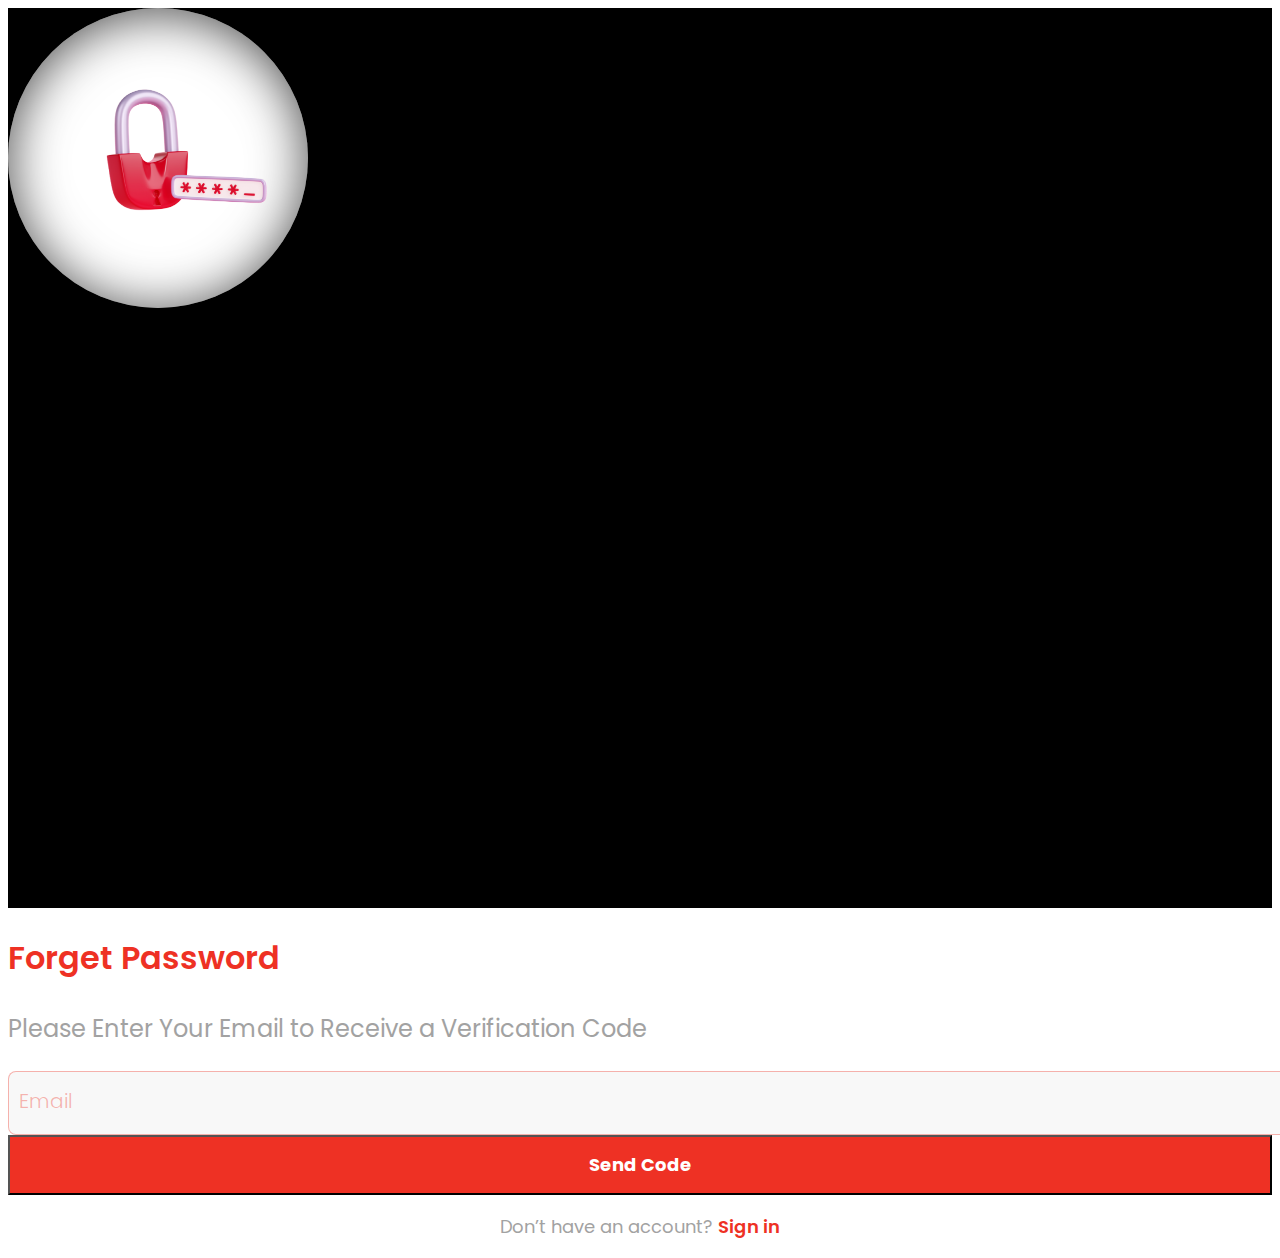
<file: Forgetpassword.html>
<!DOCTYPE html>
<html lang="en">

<head>
    <meta charset="UTF-8">
    <meta http-equiv="X-UA-Compatible" content="IE=edge">
    <meta name="viewport" content="width=device-width, initial-scale=1.0">
    <title>Document</title>
    <link href="https://cdn.jsdelivr.net/npm/bootstrap@5.3.0-alpha3/dist/css/bootstrap.min.css" rel="stylesheet"
        integrity="sha384-KK94CHFLLe+nY2dmCWGMq91rCGa5gtU4mk92HdvYe+M/SXH301p5ILy+dN9+nJOZ" crossorigin="anonymous">
    <link rel="stylesheet" href="./assets/css/style.css">
</head>

<body>
    <!--###################> Sign up Start <################ -->
    <div class="container-fluid">
        <section class="login-signup">
            <div class="row">
                <!-- d-none d-sm-flex -->
                <div class=" col-md-6 log-left foget-pass d-flex   align-items-sm-center  justify-content-center ">
                    <div class="left-content mt-5 mt-sm-0">
                        <div class="semi-circle full-circle">
                            <img src="./assets/img/forget-pass.png" alt="" class="forgetpass">
                        </div>
                       
                    </div>
                </div>
                <div class="col-md-6 ps-lg-5 position-relative">
                    <div class="container log-form text-center p-lg-5">
                        <div class="mb-5 log_main_heading">
                            <h1>Forget Password</h1>
                            <p>Please Enter Your Email to Receive a Verification Code</p>
                        </div>
                        <form action="">
                            <div class="my-3">
                                <input type="text" placeholder="Email" class="log-input-btn log-input forgetpass_input">
                            </div>
                           
                            
                            <div class="mt-5">
                                <button type="button" class="btn   btn-lg btn-block  log-input-btn button_log">Send Code</button>
                            </div>
                
                        </form>
                    </div>
                    <div class="goto-signup position-relative" style="top: 100px;">
                        <p>Don’t have an account? <a href="">Sign in</a></p>
                    </div>
                </div>
            </div>
        </section>
    </div>
    <!--###################> Sign up End  <################ -->
    <script src="https://cdn.jsdelivr.net/npm/bootstrap@5.3.0-alpha3/dist/js/bootstrap.bundle.min.js"
        integrity="sha384-ENjdO4Dr2bkBIFxQpeoTz1HIcje39Wm4jDKdf19U8gI4ddQ3GYNS7NTKfAdVQSZe"
        crossorigin="anonymous"></script>
</body>

</html>
</file>
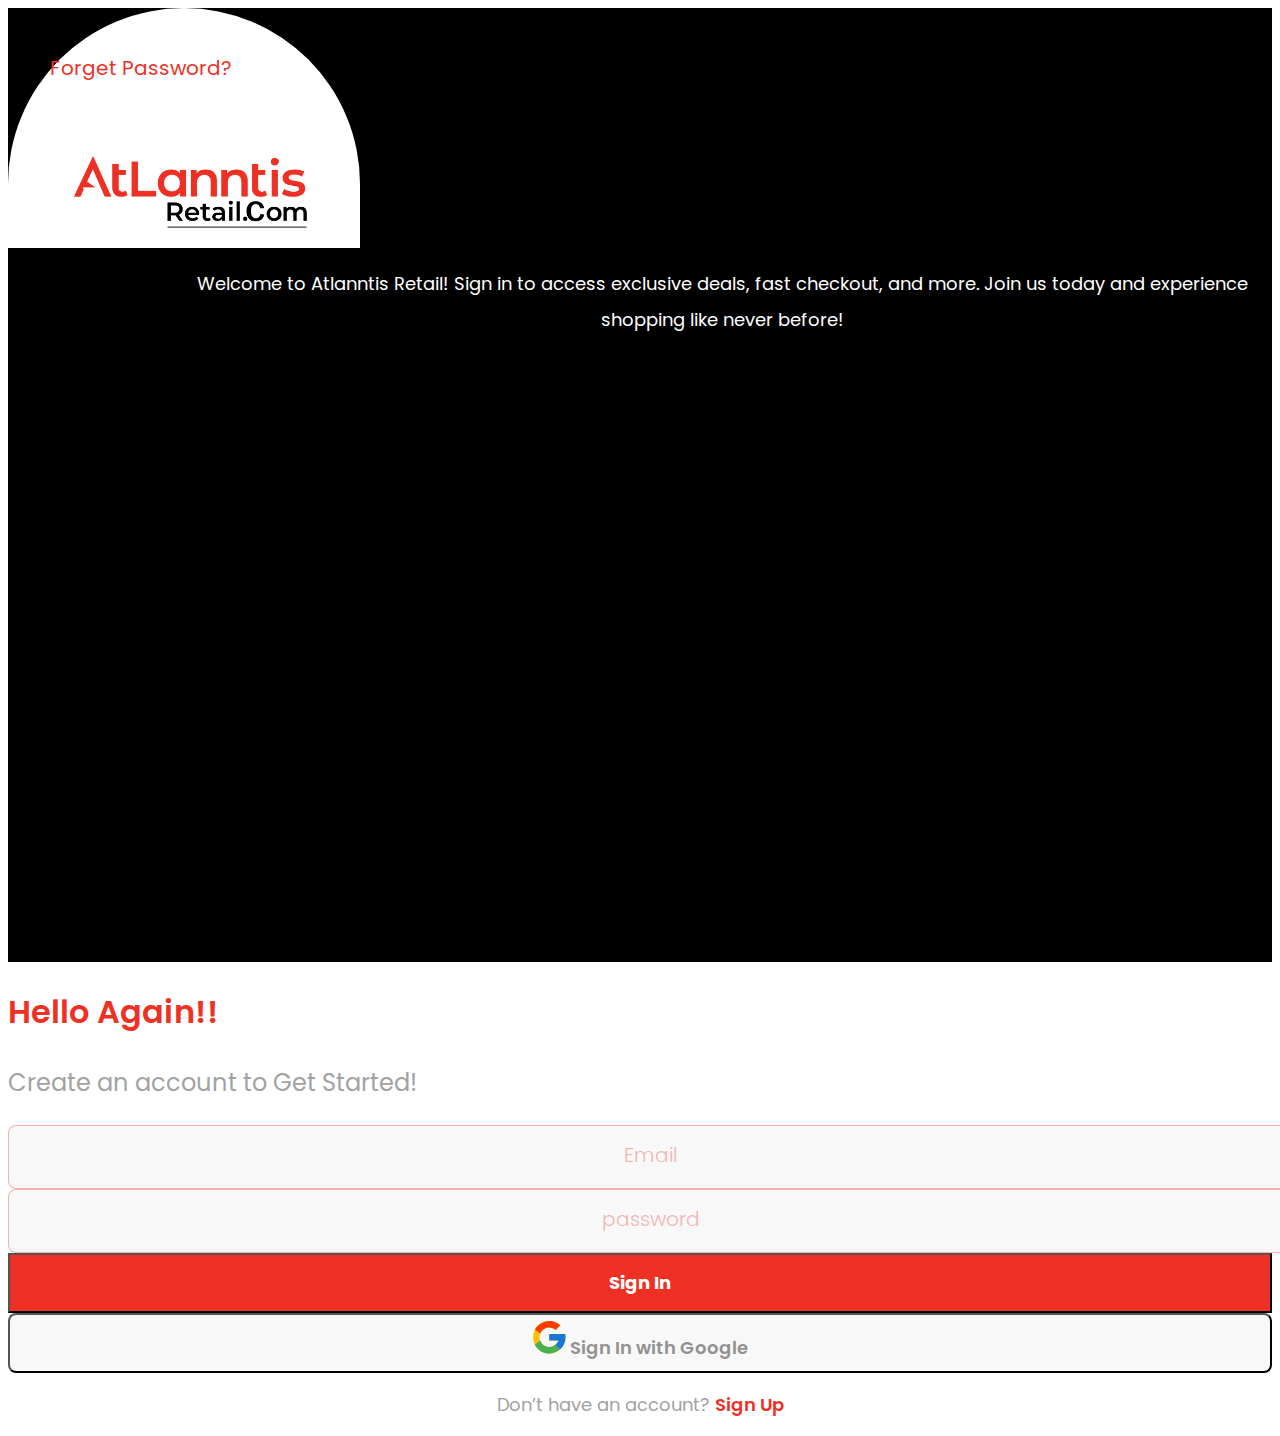
<file: Login.html>
<!DOCTYPE html>
<html lang="en">

<head>
    <meta charset="UTF-8">
    <meta http-equiv="X-UA-Compatible" content="IE=edge">
    <meta name="viewport" content="width=device-width, initial-scale=1.0">
    <title>Document</title>

    <link href="https://cdn.jsdelivr.net/npm/bootstrap@5.3.0-alpha3/dist/css/bootstrap.min.css" rel="stylesheet"
        integrity="sha384-KK94CHFLLe+nY2dmCWGMq91rCGa5gtU4mk92HdvYe+M/SXH301p5ILy+dN9+nJOZ" crossorigin="anonymous">
    <link rel="stylesheet" href="./assets/css/style.css">


    
</head>

<body>
    <!--###################> Sign up Start <################ --> 
    <div class="container-fluid">
        <section class="login-signup"> 
            <div class="row">
                <!-- d-none d-sm-flex -->
                <div class=" col-md-6 log-left d-flex   align-items-sm-center  justify-content-center ">
                    <div class="left-content mt-5 mt-sm-0">
                        <div class="semi-circle"> 
                            <img src="./assets/img/login_logo.png" alt="" class="log-logo"> 
                        </div>
                        <p class="w-75 my-3 text-center">Welcome to Atlanntis Retail! Sign in to access exclusive deals,
                            fast checkout, and more. Join us today
                            and experience
                            shopping like never before!</p> 
                    </div>
                </div>
                <div class="col-md-6 ps-lg-5 ">
                    <div class="container log-form text-center p-lg-4">
                        <div class="mb-5 log_main_heading">
                            <h1>Hello Again!!</h1>
                            <p>Create an account to Get Started!</p>
                        </div> 
                        <form action="">
                            <div class="my-3">
                                <input type="text" placeholder="Email" class="log-input-btn log-input">
                            </div>
                            <div class="my-3">
                                <input type="password" placeholder="password" class="log-input-btn log-input"> 
                            </div>
                            <div class="forgetpass ">
                                <a href="Forgetpassword.html" class="float-end">Forget Password?</a> 
                            </div>
                            <div class="my-3">
                              <a href="index.html">
                                <button type="button" class="btn   btn-lg btn-block  log-input-btn button_log">Sign
                                    In</button>
                              </a>
                            </div>
                            <div>
                                <button type="button"
                                    class="btn btn-primary btn-lg btn-block log-input-btn button_google">


                                    <!-- google svg  -->
                                    <svg width="33" height="33" viewBox="0 0 33 33" fill="none"
                                        xmlns="http://www.w3.org/2000/svg">
                                        <path
                                            d="M32.1839 13.0674H30.875V13H16.25V19.5H25.4337C24.0939 23.2838 20.4937 26 16.25 26C10.8656 26 6.5 21.6344 6.5 16.25C6.5 10.8656 10.8656 6.5 16.25 6.5C18.7354 6.5 20.9966 7.43762 22.7183 8.96919L27.3146 4.37287C24.4124 1.66806 20.5303 0 16.25 0C7.27594 0 0 7.27594 0 16.25C0 25.2241 7.27594 32.5 16.25 32.5C25.2241 32.5 32.5 25.2241 32.5 16.25C32.5 15.1604 32.3879 14.0969 32.1839 13.0674Z"
                                            fill="#FFC107" />
                                        <path
                                            d="M1.87366 8.68644L7.21259 12.6019C8.65722 9.02525 12.1558 6.5 16.25 6.5C18.7355 6.5 20.9967 7.43762 22.7183 8.96919L27.3147 4.37287C24.4124 1.66806 20.5303 0 16.25 0C10.0084 0 4.59553 3.52381 1.87366 8.68644Z"
                                            fill="#FF3D00" />
                                        <path
                                            d="M16.25 32.5C20.4474 32.5 24.2613 30.8937 27.1448 28.2815L22.1154 24.0256C20.4291 25.3081 18.3686 26.0017 16.25 26C12.0234 26 8.43457 23.3049 7.08257 19.5439L1.78345 23.6267C4.47282 28.8893 9.93445 32.5 16.25 32.5Z"
                                            fill="#4CAF50" />
                                        <path
                                            d="M32.1839 13.0674H30.875V13H16.25V19.5H25.4337C24.7928 21.3008 23.6384 22.8745 22.113 24.0264L22.1154 24.0248L27.1448 28.2807C26.7889 28.6041 32.5 24.375 32.5 16.25C32.5 15.1604 32.3879 14.0969 32.1839 13.0674Z"
                                            fill="#1976D2" />
                                    </svg>


                                    Sign In with Google
                                    <!-- google svg  -->

                                </button>

                            </div> 
                        </form> 
                    </div> 
                    <div class="goto-signup ">
                        <p>Don’t have an account? <a href="signup.html">Sign Up</a></p>
                    </div> 
                </div>
            </div> 
        </section>
    </div> 
    <!--###################> Sign up End  <################ --> 
    <script src="https://cdn.jsdelivr.net/npm/bootstrap@5.3.0-alpha3/dist/js/bootstrap.bundle.min.js"
        integrity="sha384-ENjdO4Dr2bkBIFxQpeoTz1HIcje39Wm4jDKdf19U8gI4ddQ3GYNS7NTKfAdVQSZe"
        crossorigin="anonymous"></script>
</body>

</html>
</file>
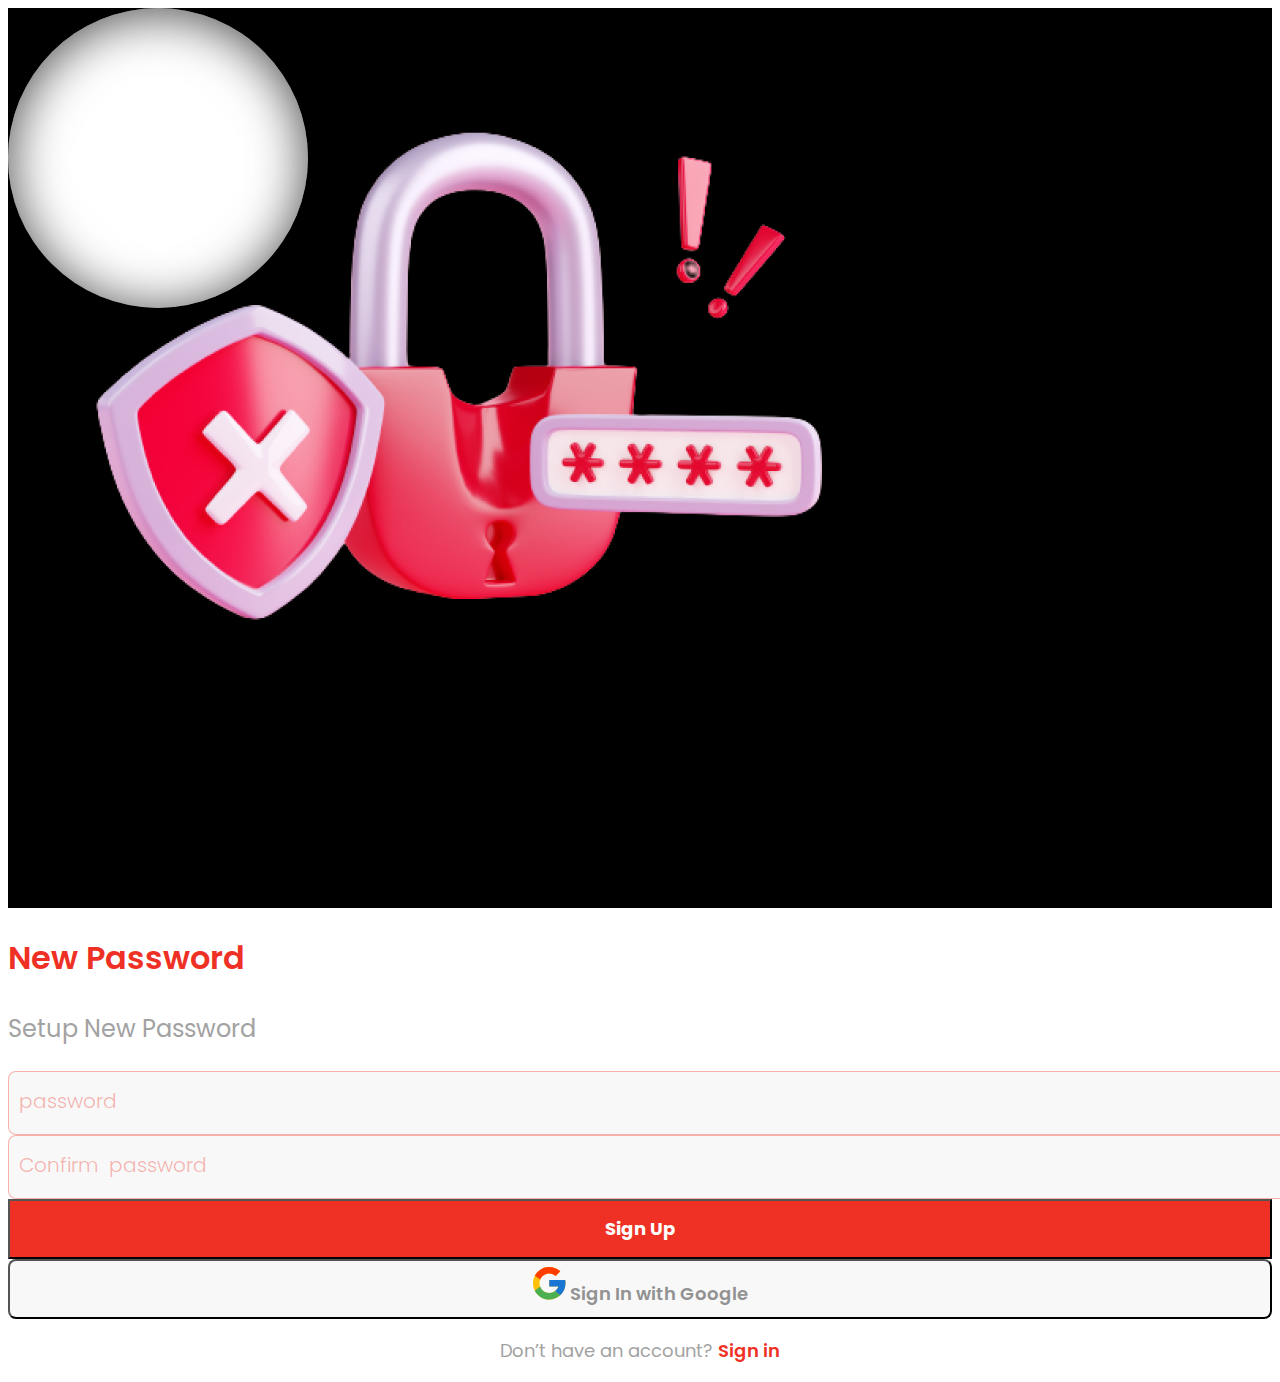
<file: Newpassword.html>
<!DOCTYPE html>
<html lang="en">

<head>
    <meta charset="UTF-8">
    <meta http-equiv="X-UA-Compatible" content="IE=edge">
    <meta name="viewport" content="width=device-width, initial-scale=1.0">
    <title>Document</title>
    <link href="https://cdn.jsdelivr.net/npm/bootstrap@5.3.0-alpha3/dist/css/bootstrap.min.css" rel="stylesheet"
        integrity="sha384-KK94CHFLLe+nY2dmCWGMq91rCGa5gtU4mk92HdvYe+M/SXH301p5ILy+dN9+nJOZ" crossorigin="anonymous">
    <link rel="stylesheet" href="./assets/css/style.css">
</head>

<body>
    <!--###################> Sign up Start <################ -->
    <div class="container-fluid">
        <section class="login-signup">
            <div class="row">
                <!-- d-none d-sm-flex -->
                <div class=" col-md-6 log-left foget-pass d-flex   align-items-sm-center  justify-content-center ">
                    <div class="left-content mt-5 mt-sm-0">
                        <div class="semi-circle full-circle">
                            <img src="./assets/img/new-password.png" alt="" class="forgetpass1">
                        </div>

                    </div>
                </div>
                <div class="col-md-6 ps-lg-5 position-relative">
                    <div class="container log-form text-center p-lg-5">
                        <div class="mb-5 log_main_heading">
                            <h1>New Password</h1>
                            <p>Setup New Password</p>
                        </div>
                        <form action="">
                            <div class="my-3">
                                <input type="password" placeholder="password" class="log-input-btn log-input forgetpass_input">
                            </div>
                            <div class="my-3">
                                <input type="password" placeholder="Confirm  password" class="log-input-btn log-input forgetpass_input">
                            </div>


                            <div class="mt-5">


                                <a href="signup.html">
                                <button type="button" class="btn   btn-lg btn-block  log-input-btn button_log"> Sign Up</button>

                                </a>
                            </div>

                                <div class="mt-3">
                                    <button type="button" class="btn btn-primary btn-lg btn-block log-input-btn button_google">
                                
                                
                                        <!-- google svg  -->
                                        <svg width="33" height="33" viewBox="0 0 33 33" fill="none" xmlns="http://www.w3.org/2000/svg">
                                            <path
                                                d="M32.1839 13.0674H30.875V13H16.25V19.5H25.4337C24.0939 23.2838 20.4937 26 16.25 26C10.8656 26 6.5 21.6344 6.5 16.25C6.5 10.8656 10.8656 6.5 16.25 6.5C18.7354 6.5 20.9966 7.43762 22.7183 8.96919L27.3146 4.37287C24.4124 1.66806 20.5303 0 16.25 0C7.27594 0 0 7.27594 0 16.25C0 25.2241 7.27594 32.5 16.25 32.5C25.2241 32.5 32.5 25.2241 32.5 16.25C32.5 15.1604 32.3879 14.0969 32.1839 13.0674Z"
                                                fill="#FFC107" />
                                            <path
                                                d="M1.87366 8.68644L7.21259 12.6019C8.65722 9.02525 12.1558 6.5 16.25 6.5C18.7355 6.5 20.9967 7.43762 22.7183 8.96919L27.3147 4.37287C24.4124 1.66806 20.5303 0 16.25 0C10.0084 0 4.59553 3.52381 1.87366 8.68644Z"
                                                fill="#FF3D00" />
                                            <path
                                                d="M16.25 32.5C20.4474 32.5 24.2613 30.8937 27.1448 28.2815L22.1154 24.0256C20.4291 25.3081 18.3686 26.0017 16.25 26C12.0234 26 8.43457 23.3049 7.08257 19.5439L1.78345 23.6267C4.47282 28.8893 9.93445 32.5 16.25 32.5Z"
                                                fill="#4CAF50" />
                                            <path
                                                d="M32.1839 13.0674H30.875V13H16.25V19.5H25.4337C24.7928 21.3008 23.6384 22.8745 22.113 24.0264L22.1154 24.0248L27.1448 28.2807C26.7889 28.6041 32.5 24.375 32.5 16.25C32.5 15.1604 32.3879 14.0969 32.1839 13.0674Z"
                                                fill="#1976D2" />
                                        </svg>
                                
                                
                                        Sign In with Google
                                        <!-- google svg  -->
                                
                                    </button>
                                
                                </div>

                        </form>
                    </div>
                    <div class="goto-signup position-relative">
                        <p>Don’t have an account? <a href="Login.html">Sign in</a></p>
                    </div>
                </div>
            </div>
        </section>
    </div>
    <!--###################> Sign up End  <################ -->
    <script src="https://cdn.jsdelivr.net/npm/bootstrap@5.3.0-alpha3/dist/js/bootstrap.bundle.min.js"
        integrity="sha384-ENjdO4Dr2bkBIFxQpeoTz1HIcje39Wm4jDKdf19U8gI4ddQ3GYNS7NTKfAdVQSZe"
        crossorigin="anonymous"></script>
</body>

</html>
</file>
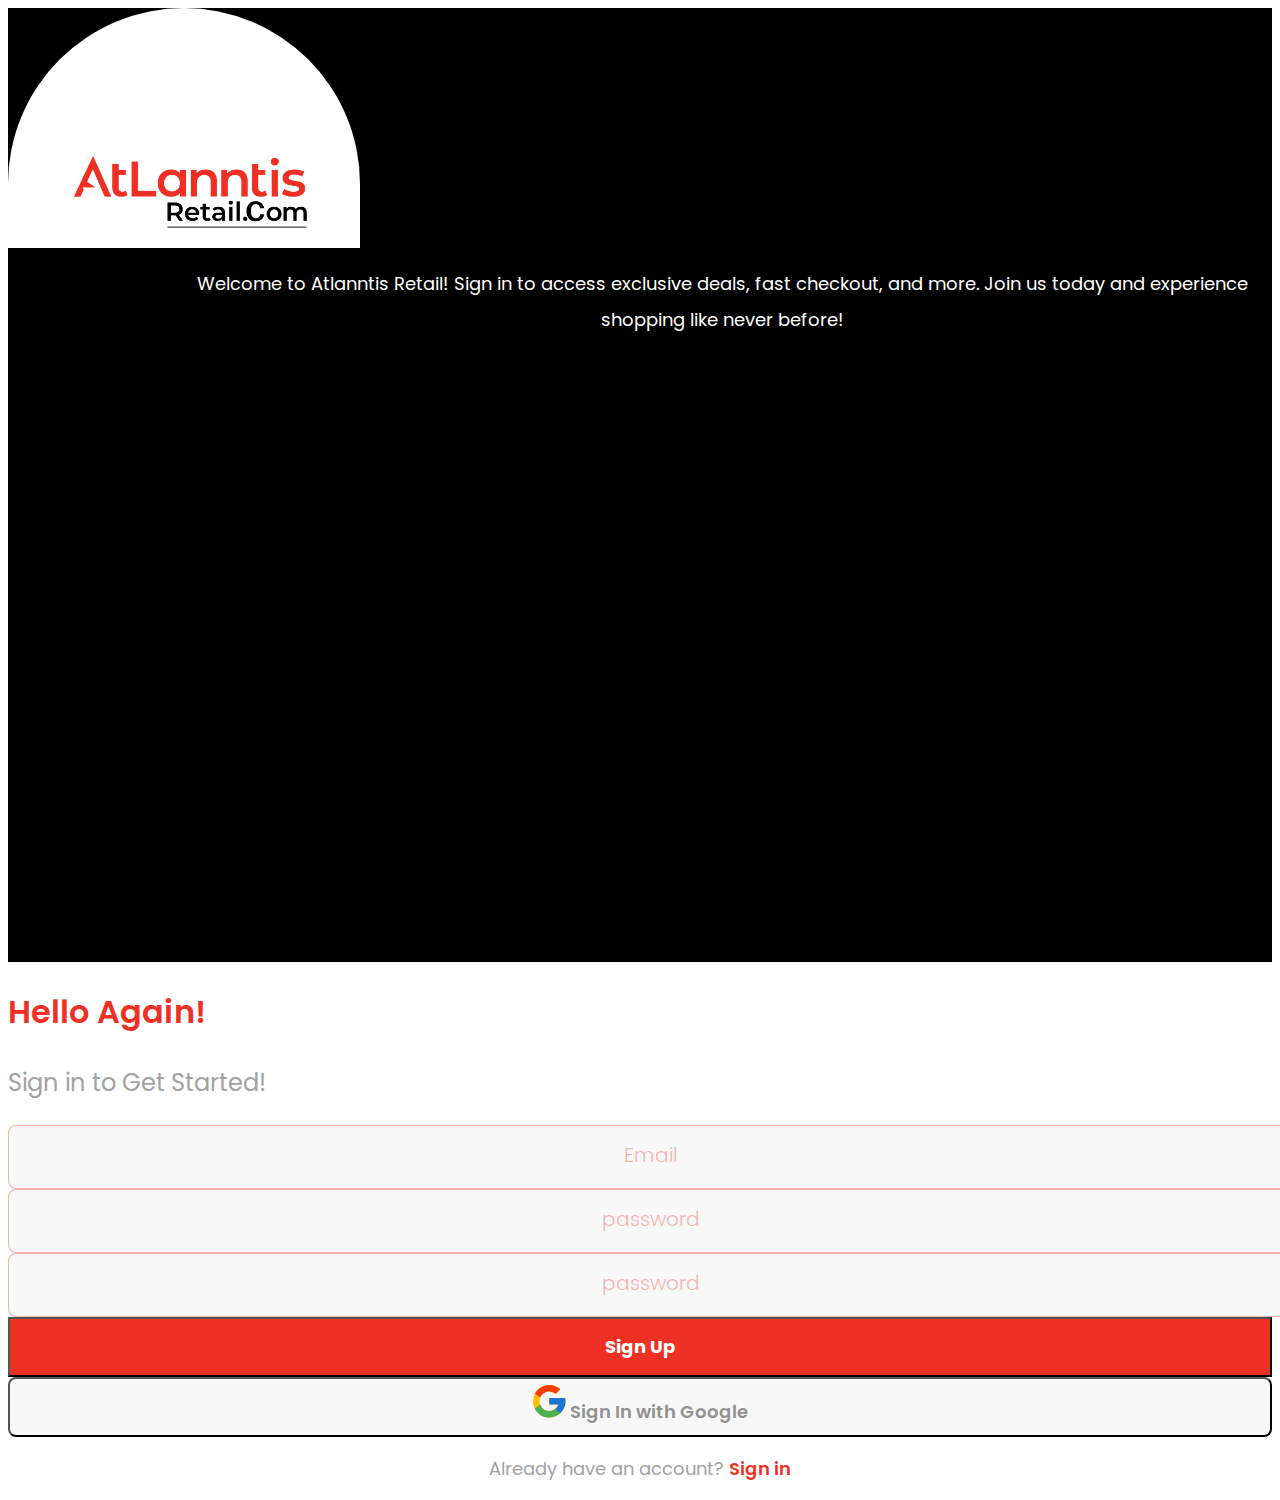
<file: signup.html>
<!DOCTYPE html>
<html lang="en">
<head>
    <meta charset="UTF-8">
    <meta http-equiv="X-UA-Compatible" content="IE=edge">
    <meta name="viewport" content="width=device-width, initial-scale=1.0">
    <title>Document</title>
    <link href="https://cdn.jsdelivr.net/npm/bootstrap@5.3.0-alpha3/dist/css/bootstrap.min.css" rel="stylesheet"
        integrity="sha384-KK94CHFLLe+nY2dmCWGMq91rCGa5gtU4mk92HdvYe+M/SXH301p5ILy+dN9+nJOZ" crossorigin="anonymous">
    <link rel="stylesheet" href="./assets/css/style.css">
</head>
<body>
    <!--###################> Sign up Start <################ -->
    <div class="container-fluid">
        <section class="login-signup">
            <div class="row">
                <!-- d-none d-sm-flex -->
                <div class=" col-md-6 log-left d-flex   align-items-sm-center  justify-content-center ">
                    <div class="left-content mt-5 mt-sm-0">
                        <div class="semi-circle">
                            <img src="./assets/img/login_logo.png" alt="" class="log-logo">
                        </div>
                        <p class="w-75 my-3 text-center">Welcome to Atlanntis Retail! Sign in to access exclusive deals,
                            fast checkout, and more. Join us today
                            and experience
                            shopping like never before!</p>
                    </div>
                </div>
                <div class="col-md-6 ps-lg-5 ">
                    <div class="container log-form text-center p-lg-4">
                        <div class="mb-5 log_main_heading">
                            <h1>Hello Again!</h1>
                            <p>Sign in to Get Started!</p>
                        </div>
                        <form action="">
                            <div class="my-3">
                                <input type="text" placeholder="Email" class="log-input-btn log-input">
                            </div>
                            <div class="my-3">
                                <input type="password" placeholder="password" class="log-input-btn log-input">
                            </div>
                            <div class="my-3">
                                <input type="password" placeholder="password" class="log-input-btn log-input">
                            </div>
                            <div class="mt-5">
                                <a href="Login.html">
                                    <button type="button" class="btn   btn-lg btn-block  log-input-btn button_log">Sign
                                        Up</button>
                                </a>
                            </div>
                            <div class="mt-3">
                                <button type="button"
                                    class="btn btn-primary btn-lg btn-block log-input-btn button_google">
                                    <!-- google svg  -->
                                    <svg width="33" height="33" viewBox="0 0 33 33" fill="none"
                                        xmlns="http://www.w3.org/2000/svg">
                                        <path
                                            d="M32.1839 13.0674H30.875V13H16.25V19.5H25.4337C24.0939 23.2838 20.4937 26 16.25 26C10.8656 26 6.5 21.6344 6.5 16.25C6.5 10.8656 10.8656 6.5 16.25 6.5C18.7354 6.5 20.9966 7.43762 22.7183 8.96919L27.3146 4.37287C24.4124 1.66806 20.5303 0 16.25 0C7.27594 0 0 7.27594 0 16.25C0 25.2241 7.27594 32.5 16.25 32.5C25.2241 32.5 32.5 25.2241 32.5 16.25C32.5 15.1604 32.3879 14.0969 32.1839 13.0674Z"
                                            fill="#FFC107" />
                                        <path
                                            d="M1.87366 8.68644L7.21259 12.6019C8.65722 9.02525 12.1558 6.5 16.25 6.5C18.7355 6.5 20.9967 7.43762 22.7183 8.96919L27.3147 4.37287C24.4124 1.66806 20.5303 0 16.25 0C10.0084 0 4.59553 3.52381 1.87366 8.68644Z"
                                            fill="#FF3D00" />
                                        <path
                                            d="M16.25 32.5C20.4474 32.5 24.2613 30.8937 27.1448 28.2815L22.1154 24.0256C20.4291 25.3081 18.3686 26.0017 16.25 26C12.0234 26 8.43457 23.3049 7.08257 19.5439L1.78345 23.6267C4.47282 28.8893 9.93445 32.5 16.25 32.5Z"
                                            fill="#4CAF50" />
                                        <path
                                            d="M32.1839 13.0674H30.875V13H16.25V19.5H25.4337C24.7928 21.3008 23.6384 22.8745 22.113 24.0264L22.1154 24.0248L27.1448 28.2807C26.7889 28.6041 32.5 24.375 32.5 16.25C32.5 15.1604 32.3879 14.0969 32.1839 13.0674Z"
                                            fill="#1976D2" />
                                    </svg>
                                    Sign In with Google
                                    <!-- google svg  -->
                                </button>
                            </div>
                        </form>
                    </div>
                    <div class="goto-signup ">
                        <p>Already have an account? <a href="Login.html">Sign in</a></p>
                    </div>
                </div>
            </div>
        </section>
    </div>
    <!--###################> Sign up End  <################ -->
    <script src="https://cdn.jsdelivr.net/npm/bootstrap@5.3.0-alpha3/dist/js/bootstrap.bundle.min.js"
        integrity="sha384-ENjdO4Dr2bkBIFxQpeoTz1HIcje39Wm4jDKdf19U8gI4ddQ3GYNS7NTKfAdVQSZe"
        crossorigin="anonymous"></script>
</body>

</html>
</file>
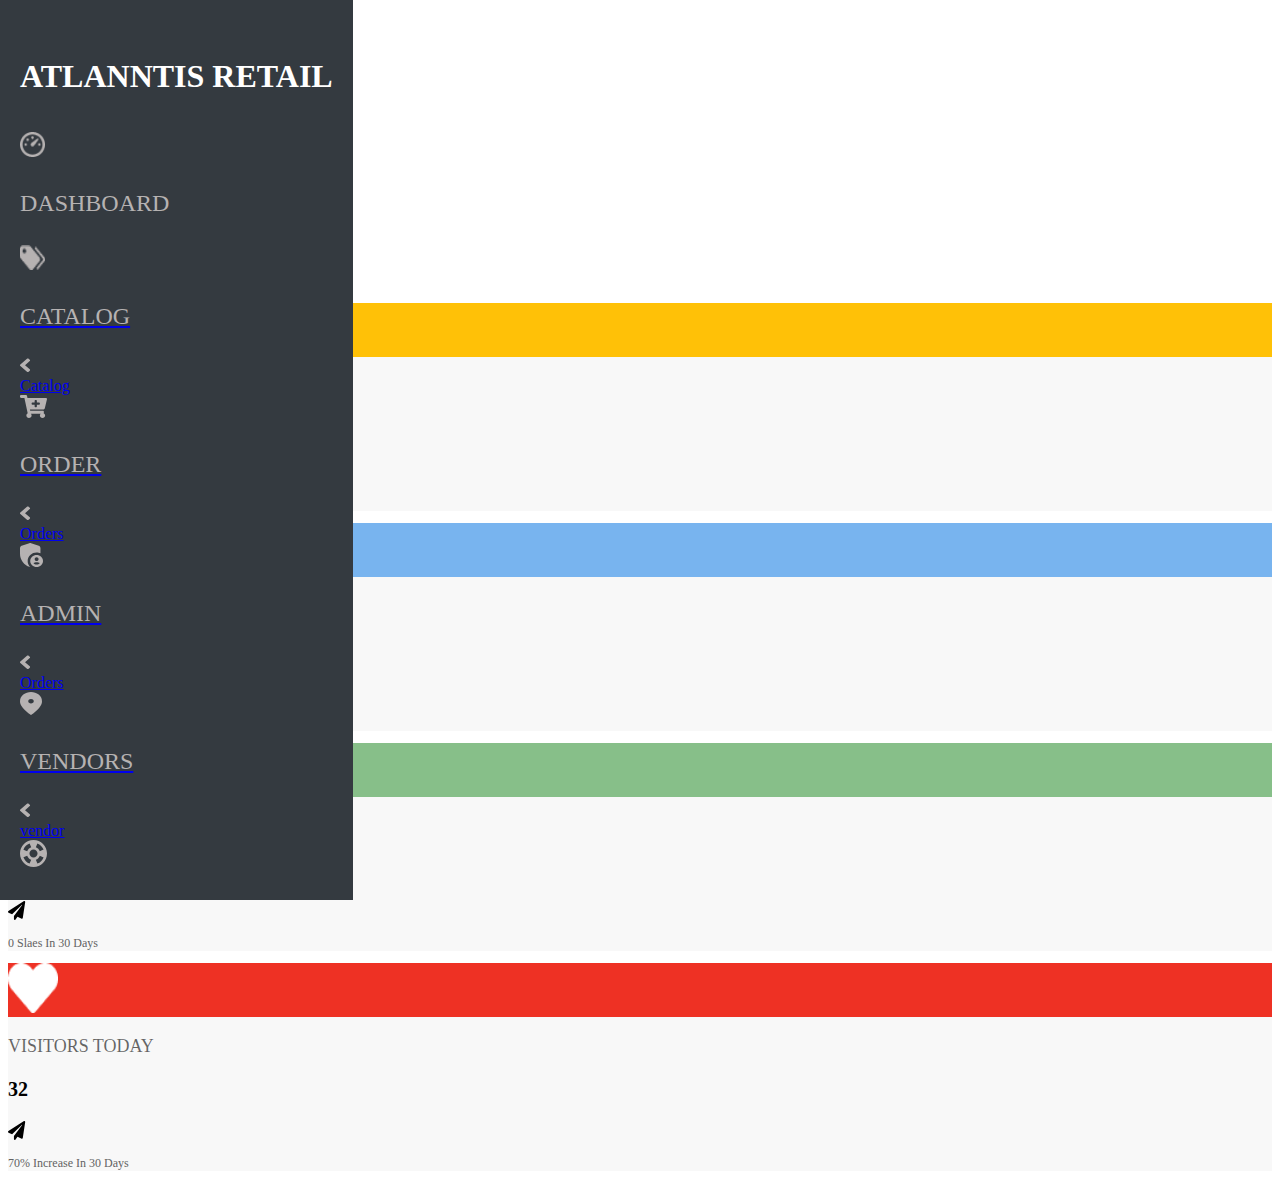
<file: temp.html>
<!DOCTYPE html>
<html lang="en">
  <head>
    <meta charset="UTF-8" />
    <meta name="viewport" content="width=device-width, initial-scale=1.0" />
    <title>Bootstrap Dashboard</title>
    <!-- Bootstrap CSS -->
    <link
      href="https://cdn.jsdelivr.net/npm/bootstrap@5.3.0-alpha3/dist/css/bootstrap.min.css"
      rel="stylesheet"
      integrity="sha384-KK94CHFLLe+nY2dmCWGMq91rCGa5gtU4mk92HdvYe+M/SXH301p5ILy+dN9+nJOZ"
      crossorigin="anonymous"
    />
    <style>
      .sidebar {
        transition: all 0.3s;
        position: fixed;
        left: 0;
        top: 0;
        bottom: 0;
        /* width: 365px; */
        background-color: #343a40;
        color: #fff;
        padding: 20px;
        overflow-y: scroll;
      }

      .content {
        /* margin-left: 250px; */
        /* padding: 20px; */
        /* padding-left: 7.3rem; */
      }

      .sidebar.active {
        left: -3000px;
      }

      .content.active {
        /* margin-left: 0;
        padding-left: 0rem; */
      }
      .pa1 {
        font-family: "Poppins";
        font-style: normal;
        font-weight: 700;
        font-size: 32px;
        line-height: 48px;
        white-space: nowrap;
        /* identical to box height */

        text-transform: uppercase;

        color: #ffffff;
      }
      .pa2 {
        font-family: "Inter";
        font-style: normal;
        font-weight: 500;
        font-size: 18px;
        line-height: 22px;
        /* identical to box height */

        color: #000000;
      }
      .pa3 {
        font-family: "Poppins";
        font-style: normal;
        font-weight: 300;
        font-size: 24px;
        line-height: 36px;
        text-transform: uppercase;

        color: #b6b2b2;
      }
      .pt6 {
        padding-top: 2.5rem;
      }
      .pt7 {
        padding-top: 2.2rem;
      }
      .visior {
      }
      .pa4 {
        font-family: "Inter";
        font-style: normal;
        font-weight: 500;
        font-size: 18px;
        line-height: 22px;
        /* identical to box height */

        text-transform: uppercase;

        color: rgba(0, 0, 0, 0.6);
        white-space: nowrap;
      }
      .cards {
        background-color: #f8f8f8;
      }
      .pa6 {
        ont-family: "Inter";
        font-style: normal;
        font-weight: 700;
        font-size: 20px;
        line-height: 24px;
        text-transform: uppercase;

        color: #000000;
      }
      .pa7 {
        font-family: "Inter";
        font-style: normal;
        font-weight: 400;
        font-size: 12px;
        line-height: 15px;
        /* identical to box height */

        text-transform: capitalize;

        color: #636363;
      }
      .bgVisit {
        background-color: #ffc107;
      }
      .bgMerchant {
        background-color: #78b4ef;
      }
      .bgSales {
        background-color: #87bf89;
      }
      .bgIncrease {
        background-color: #ee3124;
      }
      .cardImage {
        width: 50px;
        height: 50px;
      }
    </style>
  </head>

  <body>
    <div class="row">
      <div class="col-md-3">
        <div class="sidebar">
          <p class="text-center pa1">Atlanntis Retail</p>
          <!-- Sidebar content goes here -->
          <div>
            <div class="d-flex align-items-center">
              <img
                src="./assets//img/dashb.png"
                alt=""
                width="25px"
                height="25px"
              />
              <p class="pa3 ms-4 mt-3">Dashboard</p>
            </div>
            <div class="d-flex my-2">
              <img
                src="./assets/img/catalog.png"
                width="25px"
                height="25px"
                alt=""
              />
              <div class="ps-4">
                <a
                  class="nav-link collapsed d-flex justify-content-between"
                  href="#"
                  data-bs-toggle="collapse"
                  data-bs-target="#collapseLayouts"
                  aria-expanded="false"
                  aria-controls="collapseLayouts"
                >
                  <p class="pa3">CataLog</p>
                  <div class="sb-nav-link-icon ms-5 ps-5">
                    <svg
                      width="11"
                      height="15"
                      viewBox="0 0 11 15"
                      fill="none"
                      xmlns="http://www.w3.org/2000/svg"
                    >
                      <path
                        d="M0.34363 6.50795L6.98426 0.720425C7.44324 0.320405 8.18543 0.320405 8.63953 0.720425L9.74304 1.68218C10.202 2.0822 10.202 2.72904 9.74304 3.1248L5.0409 7.23139L9.74793 11.3337C10.2069 11.7337 10.2069 12.3806 9.74793 12.7763L8.64441 13.7424C8.18543 14.1424 7.44324 14.1424 6.98914 13.7424L0.348513 7.95483C-0.115354 7.55481 -0.115354 6.90797 0.34363 6.50795Z"
                        fill="#B6B2B2"
                      />
                    </svg>
                  </div>
                </a>
                <div
                  class="collapse"
                  id="collapseLayouts"
                  aria-labelledby="headingOne"
                >
                  <nav class="sb-sidenav-menu-nested nav">
                    <a class="nav-link" href="#">Catalog</a>
                  </nav>
                </div>
              </div>
            </div>
            <div class="d-flex my-2">
              <svg
                width="27"
                height="23"
                viewBox="0 0 27 23"
                fill="none"
                xmlns="http://www.w3.org/2000/svg"
              >
                <path
                  d="M23.6586 14.375H9.91744L10.2242 15.8125H22.8063C23.5283 15.8125 24.0633 16.4549 23.9033 17.1296L23.6447 18.2201C24.5209 18.6277 25.125 19.4884 25.125 20.4844C25.125 21.886 23.9288 23.0199 22.4614 22.9997C21.0634 22.9805 19.9137 21.8933 19.876 20.5539C19.8554 19.8222 20.1612 19.1591 20.6636 18.6875H10.8364C11.3228 19.1441 11.625 19.7803 11.625 20.4844C11.625 21.9135 10.3815 23.0643 8.87485 22.9972C7.53703 22.9377 6.44902 21.9018 6.3787 20.6201C6.32442 19.6303 6.86789 18.7578 7.6936 18.3027L4.40077 2.875H1.125C0.503672 2.875 0 2.39231 0 1.79687V1.07812C0 0.482685 0.503672 0 1.125 0H5.93105C6.46547 0 6.92611 0.360318 7.03322 0.862051L7.46288 2.875H25.8745C26.5965 2.875 27.1315 3.51743 26.9716 4.19206L24.7556 13.5358C24.6392 14.0267 24.1839 14.375 23.6586 14.375ZM19.125 7.54687H16.875V5.75C16.875 5.35302 16.5392 5.03125 16.125 5.03125H15.375C14.9608 5.03125 14.625 5.35302 14.625 5.75V7.54687H12.375C11.9608 7.54687 11.625 7.86865 11.625 8.26562V8.98437C11.625 9.38135 11.9608 9.70312 12.375 9.70312H14.625V11.5C14.625 11.897 14.9608 12.2187 15.375 12.2187H16.125C16.5392 12.2187 16.875 11.897 16.875 11.5V9.70312H19.125C19.5392 9.70312 19.875 9.38135 19.875 8.98437V8.26562C19.875 7.86865 19.5392 7.54687 19.125 7.54687Z"
                  fill="#B6B2B2"
                />
              </svg>

              <div class="ps-4">
                <a
                  class="nav-link collapsed d-flex justify-content-between"
                  href="#"
                  data-bs-toggle="collapse"
                  data-bs-target="#collapseLayouts2"
                  aria-expanded="false"
                  aria-controls="collapseLayouts"
                >
                  <p class="pa3">Order</p>
                  <div class="sb-nav-link-icon ms-5 ps-5">
                    <svg
                      width="11"
                      height="15"
                      viewBox="0 0 11 15"
                      fill="none"
                      xmlns="http://www.w3.org/2000/svg"
                    >
                      <path
                        d="M0.34363 6.50795L6.98426 0.720425C7.44324 0.320405 8.18543 0.320405 8.63953 0.720425L9.74304 1.68218C10.202 2.0822 10.202 2.72904 9.74304 3.1248L5.0409 7.23139L9.74793 11.3337C10.2069 11.7337 10.2069 12.3806 9.74793 12.7763L8.64441 13.7424C8.18543 14.1424 7.44324 14.1424 6.98914 13.7424L0.348513 7.95483C-0.115354 7.55481 -0.115354 6.90797 0.34363 6.50795Z"
                        fill="#B6B2B2"
                      />
                    </svg>
                  </div>
                </a>
                <div
                  class="collapse"
                  id="collapseLayouts2"
                  aria-labelledby="headingOne"
                >
                  <nav class="sb-sidenav-menu-nested nav">
                    <a class="nav-link" href="#">Orders</a>
                  </nav>
                </div>
              </div>
            </div>
            <div class="d-flex my-2">
              <svg
                width="23"
                height="24"
                viewBox="0 0 23 24"
                fill="none"
                xmlns="http://www.w3.org/2000/svg"
              >
                <path
                  d="M16.6111 17.9547C17.1435 17.9547 17.5963 17.7781 17.9694 17.4251C18.3425 17.072 18.5286 16.644 18.5278 16.1411C18.5278 15.6373 18.3412 15.2089 17.9681 14.8558C17.595 14.5028 17.1427 14.3266 16.6111 14.3275C16.0787 14.3275 15.6259 14.504 15.2528 14.857C14.8797 15.2101 14.6936 15.6381 14.6944 16.1411C14.6944 16.6448 14.881 17.0732 15.2541 17.4263C15.6272 17.7793 16.0796 17.9555 16.6111 17.9547ZM16.6111 21.5819C17.2713 21.5819 17.8782 21.4356 18.4319 21.143C18.9856 20.8504 19.4329 20.4627 19.7736 19.9798C19.3051 19.7179 18.8046 19.5164 18.2722 19.3753C17.7398 19.2343 17.1861 19.1637 16.6111 19.1637C16.0361 19.1637 15.4824 19.2343 14.95 19.3753C14.4176 19.5164 13.9171 19.7179 13.4486 19.9798C13.7894 20.4635 14.2366 20.8516 14.7903 21.1442C15.344 21.4368 15.9509 21.5827 16.6111 21.5819ZM16.6111 24C14.8435 24 13.3366 23.4104 12.0903 22.2311C10.8441 21.0519 10.2214 19.6264 10.2222 17.9547C10.2222 16.2821 10.8454 14.8562 12.0916 13.677C13.3379 12.4977 14.8444 11.9085 16.6111 11.9093C18.3787 11.9093 19.8856 12.4989 21.1319 13.6782C22.3781 14.8574 23.0009 16.2829 23 17.9547C23 19.6272 22.3769 21.0531 21.1306 22.2323C19.8844 23.4116 18.3779 24.0008 16.6111 24ZM10.2222 23.9093H9.91811C9.8227 23.9093 9.72176 23.8892 9.61528 23.8489C6.82546 23.0428 4.52546 21.4106 2.71528 18.9521C0.905093 16.4937 0 13.7834 0 10.8212V5.10831C0 4.60453 0.154611 4.15113 0.463833 3.74811C0.773055 3.34509 1.17215 3.0529 1.66111 2.87154L9.32778 0.151133C9.62593 0.0503778 9.92407 0 10.2222 0C10.5204 0 10.8185 0.0503778 11.1167 0.151133L18.7833 2.87154C19.2731 3.0529 19.6727 3.34509 19.9819 3.74811C20.2911 4.15113 20.4453 4.60453 20.4444 5.10831V10.3073C19.8269 10.0453 19.2037 9.84383 18.5751 9.70277C17.9464 9.56171 17.2917 9.49118 16.6111 9.49118C14.1407 9.49118 12.0324 10.3174 10.2861 11.9698C8.53981 13.6222 7.66667 15.6171 7.66667 17.9547C7.66667 19.1033 7.87963 20.1765 8.30556 21.1744C8.73148 22.1723 9.38102 23.0839 10.2542 23.9093H10.2222Z"
                  fill="#B6B2B2"
                />
              </svg>

              <div class="ps-4">
                <a
                  class="nav-link collapsed d-flex justify-content-between"
                  href="#"
                  data-bs-toggle="collapse"
                  data-bs-target="#collapseLayouts3"
                  aria-expanded="false"
                  aria-controls="collapseLayouts"
                >
                  <p class="pa3">Admin</p>
                  <div class="sb-nav-link-icon ms-5 ps-5">
                    <svg
                      width="11"
                      height="15"
                      viewBox="0 0 11 15"
                      fill="none"
                      xmlns="http://www.w3.org/2000/svg"
                    >
                      <path
                        d="M0.34363 6.50795L6.98426 0.720425C7.44324 0.320405 8.18543 0.320405 8.63953 0.720425L9.74304 1.68218C10.202 2.0822 10.202 2.72904 9.74304 3.1248L5.0409 7.23139L9.74793 11.3337C10.2069 11.7337 10.2069 12.3806 9.74793 12.7763L8.64441 13.7424C8.18543 14.1424 7.44324 14.1424 6.98914 13.7424L0.348513 7.95483C-0.115354 7.55481 -0.115354 6.90797 0.34363 6.50795Z"
                        fill="#B6B2B2"
                      />
                    </svg>
                  </div>
                </a>
                <div
                  class="collapse"
                  id="collapseLayouts3"
                  aria-labelledby="headingOne"
                >
                  <nav class="sb-sidenav-menu-nested nav">
                    <a class="nav-link" href="#">Orders</a>
                  </nav>
                </div>
              </div>
            </div>
            <div class="d-flex my-2">
              <svg
                width="22"
                height="23"
                viewBox="0 0 22 23"
                fill="none"
                xmlns="http://www.w3.org/2000/svg"
              >
                <path
                  d="M11 11.5C11.7563 11.5 12.4039 11.2746 12.9429 10.8238C13.4819 10.373 13.7509 9.83173 13.75 9.2C13.75 8.5675 13.4805 8.02585 12.9415 7.57505C12.4025 7.12425 11.7553 6.89923 11 6.9C10.2437 6.9 9.59612 7.1254 9.05712 7.5762C8.51812 8.027 8.24908 8.56827 8.25 9.2C8.25 9.8325 8.5195 10.3741 9.0585 10.8249C9.5975 11.2757 10.2447 11.5008 11 11.5ZM11 23C7.31042 20.3742 4.55492 17.9354 2.7335 15.6837C0.912083 13.432 0.000916667 11.3474 0 9.43C0 6.555 1.10596 4.26458 3.31788 2.55875C5.52979 0.852917 8.0905 0 11 0C13.9104 0 16.4716 0.852917 18.6835 2.55875C20.8954 4.26458 22.0009 6.555 22 9.43C22 11.3467 21.0888 13.4312 19.2665 15.6837C17.4442 17.9362 14.6887 20.3749 11 23Z"
                  fill="#B6B2B2"
                />
              </svg>

              <div class="ps-4">
                <a
                  class="nav-link collapsed d-flex justify-content-between"
                  href="#"
                  data-bs-toggle="collapse"
                  data-bs-target="#collapseLayouts4"
                  aria-expanded="false"
                  aria-controls="collapseLayouts"
                >
                  <p class="pa3">Vendors</p>
                  <div class="sb-nav-link-icon ms-5 ps-5">
                    <svg
                      width="11"
                      height="15"
                      viewBox="0 0 11 15"
                      fill="none"
                      xmlns="http://www.w3.org/2000/svg"
                    >
                      <path
                        d="M0.34363 6.50795L6.98426 0.720425C7.44324 0.320405 8.18543 0.320405 8.63953 0.720425L9.74304 1.68218C10.202 2.0822 10.202 2.72904 9.74304 3.1248L5.0409 7.23139L9.74793 11.3337C10.2069 11.7337 10.2069 12.3806 9.74793 12.7763L8.64441 13.7424C8.18543 14.1424 7.44324 14.1424 6.98914 13.7424L0.348513 7.95483C-0.115354 7.55481 -0.115354 6.90797 0.34363 6.50795Z"
                        fill="#B6B2B2"
                      />
                    </svg>
                  </div>
                </a>
                <div
                  class="collapse"
                  id="collapseLayouts4"
                  aria-labelledby="headingOne"
                >
                  <nav class="sb-sidenav-menu-nested nav">
                    <a class="nav-link" href="#">vendor</a>
                  </nav>
                </div>
              </div>
            </div>
            <div class="d-flex my-2">
              <svg
                width="27"
                height="27"
                viewBox="0 0 27 27"
                fill="none"
                xmlns="http://www.w3.org/2000/svg"
              >
                <path
                  d="M13.5 0C6.048 0 0 6.048 0 13.5C0 20.952 6.048 27 13.5 27C20.952 27 27 20.952 27 13.5C27 6.048 20.952 0 13.5 0ZM23.571 9.612L19.818 11.1645C19.4799 10.2548 18.9488 9.42899 18.2614 8.74387C17.574 8.05876 16.7464 7.53055 15.8355 7.1955L17.388 3.4425C20.223 4.5225 22.4775 6.777 23.571 9.612ZM13.5 17.55C11.259 17.55 9.45 15.741 9.45 13.5C9.45 11.259 11.259 9.45 13.5 9.45C15.741 9.45 17.55 11.259 17.55 13.5C17.55 15.741 15.741 17.55 13.5 17.55ZM9.6255 3.429L11.205 7.182C10.2834 7.51786 9.44603 8.05056 8.75125 8.74301C8.05647 9.43546 7.52096 10.271 7.182 11.1915L3.429 9.6255C3.97033 8.2163 4.80164 6.93653 5.86909 5.86909C6.93653 4.80164 8.2163 3.97033 9.6255 3.429ZM3.429 17.3745L7.182 15.822C7.5186 16.7401 8.05189 17.5735 8.7445 18.2637C9.43711 18.954 10.2723 19.4845 11.1915 19.818L9.612 23.571C8.20581 23.0272 6.92913 22.1949 5.8642 21.1276C4.79928 20.0604 3.96973 18.7819 3.429 17.3745ZM17.388 23.571L15.8355 19.818C16.7506 19.4789 17.5809 18.9446 18.2687 18.2522C18.9564 17.5598 19.4851 16.7259 19.818 15.8085L23.571 17.388C23.0279 18.7924 22.1973 20.0679 21.1326 21.1326C20.0679 22.1973 18.7924 23.0279 17.388 23.571Z"
                  fill="#B6B2B2"
                />
              </svg>

              <div class="ps-4">
                <a
                  class="nav-link collapsed d-flex justify-content-between"
                  href="#"
                  data-bs-toggle="collapse"
                  data-bs-target="#collapseLayouts5"
                  aria-expanded="false"
                  aria-controls="collapseLayouts"
                >
                  <p class="pa3">Super Desk</p>
                  <div class="sb-nav-link-icon ms-5 ps-5">
                    <svg
                      width="11"
                      height="15"
                      viewBox="0 0 11 15"
                      fill="none"
                      xmlns="http://www.w3.org/2000/svg"
                    >
                      <path
                        d="M0.34363 6.50795L6.98426 0.720425C7.44324 0.320405 8.18543 0.320405 8.63953 0.720425L9.74304 1.68218C10.202 2.0822 10.202 2.72904 9.74304 3.1248L5.0409 7.23139L9.74793 11.3337C10.2069 11.7337 10.2069 12.3806 9.74793 12.7763L8.64441 13.7424C8.18543 14.1424 7.44324 14.1424 6.98914 13.7424L0.348513 7.95483C-0.115354 7.55481 -0.115354 6.90797 0.34363 6.50795Z"
                        fill="#B6B2B2"
                      />
                    </svg>
                  </div>
                </a>
                <div
                  class="collapse"
                  id="collapseLayouts5"
                  aria-labelledby="headingOne"
                >
                  <nav class="sb-sidenav-menu-nested nav">
                    <a class="nav-link" href="#">desk</a>
                  </nav>
                </div>
              </div>
            </div>
            <div class="d-flex my-2">
              <svg
                width="27"
                height="24"
                viewBox="0 0 27 24"
                fill="none"
                xmlns="http://www.w3.org/2000/svg"
              >
                <path
                  d="M27 0.96C27 0.705392 26.8984 0.461212 26.7176 0.281177C26.5367 0.101143 26.2914 0 26.0357 0C20.7223 0 15.2703 5.9652 12.2424 9.9156C11.161 9.58589 10.017 9.51326 8.90225 9.70353C7.78755 9.89381 6.7332 10.3417 5.82389 11.0112C4.91459 11.6807 4.17568 12.5532 3.66651 13.5585C3.15734 14.5639 2.89211 15.6741 2.89211 16.8C2.89211 20.5056 0.536768 22.1676 0.424667 22.2444C0.253608 22.3594 0.124125 22.526 0.0552577 22.7197C-0.0136094 22.9134 -0.0182262 23.124 0.042086 23.3205C0.102398 23.517 0.224457 23.6891 0.390313 23.8114C0.55617 23.9337 0.757072 23.9998 0.963478 24H10.1245C11.2555 24 12.3707 23.736 13.3805 23.2291C14.3904 22.7222 15.2668 21.9866 15.9393 21.0813C16.6118 20.1761 17.0617 19.1265 17.2528 18.0168C17.444 16.907 17.371 15.7682 17.0398 14.6916C21.0092 11.6772 27 6.2496 27 0.96ZM14.0324 10.746C14.4454 10.2132 14.8508 9.7112 15.2486 9.24C16.2222 9.89485 17.0607 10.7295 17.7185 11.6988C17.2443 12.094 16.7401 12.4976 16.2057 12.9096C15.6438 12.043 14.9029 11.3054 14.0324 10.746ZM19.1794 10.4244C18.4514 9.40176 17.5548 8.50916 16.5275 7.7844C20.3583 3.6408 23.2476 2.3844 24.9532 2.0352C24.6097 3.7344 23.3416 6.6108 19.1794 10.4244Z"
                  fill="#B6B2B2"
                />
              </svg>

              <div class="ps-4">
                <a
                  class="nav-link collapsed d-flex justify-content-between"
                  href="#"
                  data-bs-toggle="collapse"
                  data-bs-target="#collapseLayouts6"
                  aria-expanded="false"
                  aria-controls="collapseLayouts"
                >
                  <p class="pa3">Appearence</p>
                  <div class="sb-nav-link-icon ms-5 ps-5">
                    <svg
                      width="11"
                      height="15"
                      viewBox="0 0 11 15"
                      fill="none"
                      xmlns="http://www.w3.org/2000/svg"
                    >
                      <path
                        d="M0.34363 6.50795L6.98426 0.720425C7.44324 0.320405 8.18543 0.320405 8.63953 0.720425L9.74304 1.68218C10.202 2.0822 10.202 2.72904 9.74304 3.1248L5.0409 7.23139L9.74793 11.3337C10.2069 11.7337 10.2069 12.3806 9.74793 12.7763L8.64441 13.7424C8.18543 14.1424 7.44324 14.1424 6.98914 13.7424L0.348513 7.95483C-0.115354 7.55481 -0.115354 6.90797 0.34363 6.50795Z"
                        fill="#B6B2B2"
                      />
                    </svg>
                  </div>
                </a>
                <div
                  class="collapse"
                  id="collapseLayouts6"
                  aria-labelledby="headingOne"
                >
                  <nav class="sb-sidenav-menu-nested nav">
                    <a class="nav-link" href="#">Appearence</a>
                  </nav>
                </div>
              </div>
            </div>
            <div class="d-flex my-2">
              <svg
                width="27"
                height="24"
                viewBox="0 0 27 24"
                fill="none"
                xmlns="http://www.w3.org/2000/svg"
              >
                <path
                  d="M27 11.25C27 10.1423 26.393 9.18563 25.5 8.66625V1.50047C25.5 1.09031 25.1728 0 24 0C23.6663 0 23.3348 0.111563 23.0634 0.329063L19.0777 3.51797C17.0756 5.11828 14.5622 6 12 6H3C1.34297 6 0 7.34297 0 9V13.5C0 15.157 1.34297 16.5 3 16.5H4.57969C4.51453 16.9912 4.4775 17.4909 4.4775 18C4.4775 19.8642 4.91156 21.6258 5.67562 23.2003C5.91891 23.7014 6.45 24 7.00688 24H10.4888C11.7098 24 12.443 22.6012 11.7028 21.63C10.9341 20.6213 10.477 19.3631 10.477 18C10.477 17.4792 10.553 16.9786 10.6838 16.5H12C14.5622 16.5 17.0756 17.3817 19.0772 18.982L23.063 22.1709C23.3288 22.3837 23.6591 22.4997 23.9995 22.5C25.1677 22.5 25.4995 21.4322 25.4995 21V13.8342C26.393 13.3144 27 12.3577 27 11.25ZM22.5 17.8791L20.9508 16.6397C18.4195 14.6147 15.24 13.5 12 13.5V9C15.24 9 18.4195 7.88531 20.9508 5.86031L22.5 4.62094V17.8791Z"
                  fill="#B6B2B2"
                />
              </svg>

              <div class="ps-4">
                <a
                  class="nav-link collapsed d-flex justify-content-between"
                  href="#"
                  data-bs-toggle="collapse"
                  data-bs-target="#collapseLayouts7"
                  aria-expanded="false"
                  aria-controls="collapseLayouts"
                >
                  <p class="pa3">promotions</p>
                  <div class="sb-nav-link-icon ms-5 ps-5">
                    <svg
                      width="11"
                      height="15"
                      viewBox="0 0 11 15"
                      fill="none"
                      xmlns="http://www.w3.org/2000/svg"
                    >
                      <path
                        d="M0.34363 6.50795L6.98426 0.720425C7.44324 0.320405 8.18543 0.320405 8.63953 0.720425L9.74304 1.68218C10.202 2.0822 10.202 2.72904 9.74304 3.1248L5.0409 7.23139L9.74793 11.3337C10.2069 11.7337 10.2069 12.3806 9.74793 12.7763L8.64441 13.7424C8.18543 14.1424 7.44324 14.1424 6.98914 13.7424L0.348513 7.95483C-0.115354 7.55481 -0.115354 6.90797 0.34363 6.50795Z"
                        fill="#B6B2B2"
                      />
                    </svg>
                  </div>
                </a>
                <div
                  class="collapse"
                  id="collapseLayouts7"
                  aria-labelledby="headingOne"
                >
                  <nav class="sb-sidenav-menu-nested nav">
                    <a class="nav-link" href="#">promotions</a>
                  </nav>
                </div>
              </div>
            </div>
            <div class="d-flex my-2">
              <svg
                width="27"
                height="24"
                viewBox="0 0 27 24"
                fill="none"
                xmlns="http://www.w3.org/2000/svg"
              >
                <path
                  d="M26.707 6.85132L22.4134 10.6667L25.707 13.5933C25.7999 13.6758 25.8736 13.7739 25.9239 13.8818C25.9742 13.9897 26 14.1053 26 14.2221C26 14.3389 25.9742 14.4546 25.9239 14.5625C25.8736 14.6704 25.7999 14.7684 25.707 14.851C25.6141 14.9336 25.5038 14.9991 25.3824 15.0438C25.261 15.0885 25.1309 15.1115 24.9995 15.1115C24.8681 15.1115 24.738 15.0885 24.6166 15.0438C24.4953 14.9991 24.385 14.9336 24.2921 14.851L23.4996 14.1455L16.8749 20.0341C16.4106 20.4468 15.8594 20.7742 15.2528 20.9976C14.6462 21.2209 13.996 21.3359 13.3394 21.3359C12.6828 21.3359 12.0326 21.2209 11.426 20.9976C10.8194 20.7742 10.2682 20.4468 9.8039 20.0341L7.84398 18.2853L1.70799 23.7395C1.61508 23.8221 1.50478 23.8876 1.3834 23.9323C1.26201 23.977 1.1319 24 1.00051 24C0.869125 24 0.739022 23.977 0.617634 23.9323C0.496246 23.8876 0.38595 23.8221 0.293044 23.7395C0.200138 23.6569 0.12644 23.5589 0.0761594 23.451C0.0258789 23.3431 0 23.2274 0 23.1107C0 22.9939 0.0258789 22.8782 0.0761594 22.7703C0.12644 22.6624 0.200138 22.5644 0.293044 22.4818L6.42904 17.0276L4.46537 15.2821C4.00107 14.8694 3.63277 14.3795 3.38149 13.8402C3.13021 13.301 3.00088 12.7231 3.00088 12.1394C3.00088 11.5558 3.13021 10.9779 3.38149 10.4386C3.63277 9.89942 4.00107 9.40948 4.46537 8.99679L11.0901 3.10814L10.2964 2.40373C10.1087 2.23694 10.0033 2.01073 10.0033 1.77487C10.0033 1.539 10.1087 1.31279 10.2964 1.146C10.484 0.979218 10.7385 0.885519 11.0039 0.885519C11.2692 0.885519 11.5237 0.979218 11.7113 1.146L14.9999 4.07699L19.2923 0.260484C19.4799 0.0936988 19.7344 0 19.9997 0C20.2651 0 20.5196 0.0936988 20.7072 0.260484C20.8948 0.427268 21.0002 0.653477 21.0002 0.889347C21.0002 1.12522 20.8948 1.35142 20.7072 1.51821L16.4136 5.33361L20.9997 9.41011L25.292 5.5936C25.4796 5.42681 25.7341 5.33311 25.9995 5.33311C26.2648 5.33311 26.5193 5.42681 26.707 5.5936C26.8946 5.76038 27 5.98659 27 6.22246C27 6.45833 26.8946 6.68454 26.707 6.85132Z"
                  fill="#B6B2B2"
                />
              </svg>

              <div class="ps-4">
                <a
                  class="nav-link collapsed d-flex justify-content-between"
                  href="#"
                  data-bs-toggle="collapse"
                  data-bs-target="#collapseLayouts8"
                  aria-expanded="false"
                  aria-controls="collapseLayouts"
                >
                  <p class="pa3">packages</p>
                  <div class="sb-nav-link-icon ms-5 ps-5">
                    <svg
                      width="11"
                      height="15"
                      viewBox="0 0 11 15"
                      fill="none"
                      xmlns="http://www.w3.org/2000/svg"
                    >
                      <path
                        d="M0.34363 6.50795L6.98426 0.720425C7.44324 0.320405 8.18543 0.320405 8.63953 0.720425L9.74304 1.68218C10.202 2.0822 10.202 2.72904 9.74304 3.1248L5.0409 7.23139L9.74793 11.3337C10.2069 11.7337 10.2069 12.3806 9.74793 12.7763L8.64441 13.7424C8.18543 14.1424 7.44324 14.1424 6.98914 13.7424L0.348513 7.95483C-0.115354 7.55481 -0.115354 6.90797 0.34363 6.50795Z"
                        fill="#B6B2B2"
                      />
                    </svg>
                  </div>
                </a>
                <div
                  class="collapse"
                  id="collapseLayouts8"
                  aria-labelledby="headingOne"
                >
                  <nav class="sb-sidenav-menu-nested nav">
                    <a class="nav-link" href="#">packages</a>
                  </nav>
                </div>
              </div>
            </div>
            <div class="d-flex my-2">
              <svg
                width="27"
                height="24"
                viewBox="0 0 27 24"
                fill="none"
                xmlns="http://www.w3.org/2000/svg"
              >
                <path
                  d="M13.5151 0C14.5736 0.00984643 15.6277 0.114465 16.6616 0.311393C16.8815 0.353302 17.0806 0.452816 17.2311 0.59603C17.3816 0.739243 17.4759 0.919001 17.5008 1.11018L17.7459 2.98962C17.7806 3.25459 17.8875 3.50893 18.0583 3.73217C18.2291 3.95541 18.4589 4.14132 18.7292 4.27494C18.9995 4.40855 19.3028 4.48615 19.6146 4.50148C19.9265 4.51681 20.2382 4.46944 20.5246 4.3632L22.5434 3.60625C22.7486 3.52914 22.9767 3.50833 23.1962 3.5467C23.4158 3.58506 23.616 3.68071 23.7691 3.82041C25.2288 5.15093 26.3159 6.74669 26.9487 8.48762C27.0149 8.67069 27.0126 8.86679 26.9424 9.04873C26.8721 9.23067 26.7372 9.38944 26.5565 9.50303L24.767 10.6304C24.5149 10.7882 24.3098 10.9944 24.1685 11.2324C24.0272 11.4704 23.9535 11.7335 23.9535 12.0003C23.9535 12.2672 24.0272 12.5302 24.1685 12.7682C24.3098 13.0062 24.5149 13.2125 24.767 13.3702L26.5594 14.4964C26.7404 14.6101 26.8754 14.7691 26.9457 14.9513C27.016 15.1334 27.0181 15.3298 26.9516 15.513C26.319 17.2538 25.2324 18.8495 23.7735 20.1803C23.6206 20.3199 23.4208 20.4156 23.2015 20.4542C22.9822 20.4928 22.7543 20.4723 22.5492 20.3956L20.5218 19.6362C20.2357 19.5292 19.924 19.4811 19.6121 19.4959C19.3002 19.5107 18.9968 19.588 18.7263 19.7215C18.4559 19.855 18.2261 20.041 18.0556 20.2644C17.885 20.4878 17.7784 20.7423 17.7445 21.0074L17.4994 22.8856C17.4749 23.0745 17.3827 23.2524 17.2353 23.3949C17.0879 23.5375 16.8926 23.6377 16.676 23.6819C14.5873 24.106 12.4112 24.106 10.3226 23.6819C10.1057 23.6379 9.91006 23.5378 9.76241 23.3952C9.61476 23.2527 9.52233 23.0747 9.49776 22.8856L9.25406 21.0098C9.21867 20.7456 9.11116 20.4921 8.94019 20.2697C8.76922 20.0474 8.53955 19.8624 8.26961 19.7295C7.99967 19.5966 7.69699 19.5197 7.38588 19.5047C7.07477 19.4898 6.7639 19.5374 6.47823 19.6436L4.4508 20.4018C4.24554 20.4788 4.01733 20.4994 3.79775 20.4608C3.57816 20.4222 3.37805 20.3263 3.22511 20.1864C1.76591 18.8541 0.679766 17.2567 0.0484035 15.5143C-0.0180776 15.331 -0.0160299 15.1347 0.0542618 14.9525C0.124553 14.7703 0.259597 14.6113 0.440624 14.4976L2.23302 13.3702C2.48514 13.2125 2.69018 13.0062 2.83151 12.7682C2.97285 12.5302 3.0465 12.2672 3.0465 12.0003C3.0465 11.7335 2.97285 11.4704 2.83151 11.2324C2.69018 10.9944 2.48514 10.7882 2.23302 10.6304L0.440624 9.50549C0.259597 9.39182 0.124553 9.23284 0.0542618 9.05065C-0.0160299 8.86845 -0.0180776 8.67209 0.0484035 8.48885C0.681173 6.74792 1.7683 5.15216 3.22799 3.82164C3.38111 3.68194 3.5813 3.5863 3.80087 3.54793C4.02045 3.50956 4.24856 3.53038 4.45368 3.60749L6.47247 4.36443C6.75945 4.47061 7.07161 4.51786 7.38387 4.50239C7.69613 4.48691 7.99979 4.40913 8.27044 4.27531C8.5411 4.14149 8.77121 3.95535 8.94229 3.73185C9.11337 3.50834 9.22064 3.25371 9.2555 2.98839L9.50064 1.11018C9.52539 0.918616 9.61976 0.738462 9.77052 0.594988C9.92129 0.451514 10.1209 0.351916 10.3413 0.310163C11.3839 0.113496 12.4475 0.00955338 13.5151 0ZM13.4978 8.30792C12.3505 8.30792 11.2502 8.69694 10.4389 9.3894C9.62764 10.0819 9.17187 11.021 9.17187 12.0003C9.17187 12.9796 9.62764 13.9188 10.4389 14.6113C11.2502 15.3037 12.3505 15.6927 13.4978 15.6927C14.6452 15.6927 15.7455 15.3037 16.5568 14.6113C17.368 13.9188 17.8238 12.9796 17.8238 12.0003C17.8238 11.021 17.368 10.0819 16.5568 9.3894C15.7455 8.69694 14.6452 8.30792 13.4978 8.30792Z"
                  fill="#B6B2B2"
                />
              </svg>

              <div class="ps-4">
                <a
                  class="nav-link collapsed d-flex justify-content-between"
                  href="#"
                  data-bs-toggle="collapse"
                  data-bs-target="#collapseLayouts9"
                  aria-expanded="false"
                  aria-controls="collapseLayouts"
                >
                  <p class="pa3">setting</p>
                  <div class="sb-nav-link-icon ms-5 ps-5">
                    <svg
                      width="11"
                      height="15"
                      viewBox="0 0 11 15"
                      fill="none"
                      xmlns="http://www.w3.org/2000/svg"
                    >
                      <path
                        d="M0.34363 6.50795L6.98426 0.720425C7.44324 0.320405 8.18543 0.320405 8.63953 0.720425L9.74304 1.68218C10.202 2.0822 10.202 2.72904 9.74304 3.1248L5.0409 7.23139L9.74793 11.3337C10.2069 11.7337 10.2069 12.3806 9.74793 12.7763L8.64441 13.7424C8.18543 14.1424 7.44324 14.1424 6.98914 13.7424L0.348513 7.95483C-0.115354 7.55481 -0.115354 6.90797 0.34363 6.50795Z"
                        fill="#B6B2B2"
                      />
                    </svg>
                  </div>
                </a>
                <div
                  class="collapse"
                  id="collapseLayouts9"
                  aria-labelledby="headingOne"
                >
                  <nav class="sb-sidenav-menu-nested nav">
                    <a class="nav-link" href="#">Utilities</a>
                  </nav>
                </div>
              </div>
            </div>
            <div class="d-flex my-2">
              <svg
                width="27"
                height="25"
                viewBox="0 0 27 25"
                fill="none"
                xmlns="http://www.w3.org/2000/svg"
              >
                <path
                  d="M26.3241 15.3446C25.743 15.0649 25.2604 14.6626 24.9249 14.1781C24.5894 13.6937 24.4128 13.1441 24.4128 12.5847C24.4128 12.0252 24.5894 11.4757 24.9249 10.9912C25.2604 10.5067 25.743 10.1044 26.3241 9.82471C26.6342 9.67537 26.8605 9.42952 26.9532 9.14117C27.046 8.85282 26.9977 8.54555 26.8189 8.28688L24.6245 5.11795C24.5358 4.98979 24.4177 4.87745 24.2769 4.78735C24.1361 4.69725 23.9754 4.63115 23.804 4.59284C23.6326 4.55453 23.4538 4.54475 23.2778 4.56406C23.1019 4.58337 22.9322 4.6314 22.7785 4.70539C22.1974 4.98495 21.5384 5.13208 20.8675 5.13201C20.1966 5.13193 19.5376 4.98464 18.9566 4.70495C18.3756 4.42525 17.8932 4.023 17.5577 3.53861C17.2223 3.05423 17.0457 2.50476 17.0456 1.94543C17.0456 1.64668 16.9032 1.36016 16.6499 1.1489C16.3965 0.937651 16.0528 0.81897 15.6945 0.81897H11.3055C10.9472 0.81897 10.6035 0.937651 10.3501 1.1489C10.0968 1.36016 9.9544 1.64668 9.9544 1.94543C9.95434 2.50476 9.77771 3.05423 9.44227 3.53861C9.10682 4.023 8.62437 4.42525 8.0434 4.70495C7.46243 4.98464 6.8034 5.13193 6.13252 5.13201C5.46165 5.13208 4.80257 4.98495 4.2215 4.70539C4.06781 4.6314 3.89814 4.58337 3.72218 4.56406C3.54623 4.54475 3.36743 4.55453 3.19601 4.59284C3.02459 4.63115 2.8639 4.69725 2.72313 4.78735C2.58235 4.87745 2.46424 4.98979 2.37555 5.11795L0.181068 8.28688C0.00228588 8.54555 -0.046019 8.85282 0.0467652 9.14117C0.139549 9.42952 0.365833 9.67537 0.675903 9.82471C1.25701 10.1044 1.73957 10.5067 2.07508 10.9912C2.41059 11.4757 2.58722 12.0252 2.58722 12.5847C2.58722 13.1441 2.41059 13.6937 2.07508 14.1781C1.73957 14.6626 1.25701 15.0649 0.675903 15.3446C0.52218 15.4186 0.387437 15.517 0.279369 15.6344C0.171302 15.7518 0.0920278 15.8857 0.0460758 16.0287C0.000123738 16.1716 -0.0116058 16.3206 0.0115565 16.4673C0.0347189 16.614 0.0923194 16.7555 0.181068 16.8836L2.37555 20.0526C2.74847 20.5907 3.57463 20.7748 4.2215 20.4639C4.80257 20.1844 5.46165 20.0372 6.13252 20.0373C6.8034 20.0374 7.46243 20.1847 8.0434 20.4644C8.62437 20.7441 9.10682 21.1463 9.44227 21.6307C9.77771 22.1151 9.95434 22.6646 9.9544 23.2239C9.9544 23.8457 10.5597 24.3504 11.3055 24.3504H15.6945C16.4403 24.3504 17.0456 23.8457 17.0456 23.2239C17.0457 22.6646 17.2223 22.1151 17.5577 21.6307C17.8932 21.1463 18.3756 20.7441 18.9566 20.4644C19.5376 20.1847 20.1966 20.0374 20.8675 20.0373C21.5384 20.0372 22.1974 20.1844 22.7785 20.4639C23.0887 20.6135 23.4575 20.6541 23.8037 20.577C24.1498 20.4998 24.4451 20.3112 24.6245 20.0526L26.8189 16.8836C26.9077 16.7555 26.9653 16.614 26.9884 16.4673C27.0116 16.3206 26.9999 16.1716 26.9539 16.0287C26.908 15.8857 26.8287 15.7518 26.7206 15.6344C26.6126 15.517 26.4778 15.4186 26.3241 15.3446Z"
                  fill="#B6B2B2"
                />
              </svg>

              <div class="ps-4">
                <a
                  class="nav-link collapsed d-flex justify-content-between"
                  href="#"
                  data-bs-toggle="collapse"
                  data-bs-target="#collapseLayouts10"
                  aria-expanded="false"
                  aria-controls="collapseLayouts"
                >
                  <p class="pa3">Utilities</p>
                  <div class="sb-nav-link-icon ms-5 ps-5">
                    <svg
                      width="11"
                      height="15"
                      viewBox="0 0 11 15"
                      fill="none"
                      xmlns="http://www.w3.org/2000/svg"
                    >
                      <path
                        d="M0.34363 6.50795L6.98426 0.720425C7.44324 0.320405 8.18543 0.320405 8.63953 0.720425L9.74304 1.68218C10.202 2.0822 10.202 2.72904 9.74304 3.1248L5.0409 7.23139L9.74793 11.3337C10.2069 11.7337 10.2069 12.3806 9.74793 12.7763L8.64441 13.7424C8.18543 14.1424 7.44324 14.1424 6.98914 13.7424L0.348513 7.95483C-0.115354 7.55481 -0.115354 6.90797 0.34363 6.50795Z"
                        fill="#B6B2B2"
                      />
                    </svg>
                  </div>
                </a>
                <div
                  class="collapse"
                  id="collapseLayouts10"
                  aria-labelledby="headingOne"
                >
                  <nav class="sb-sidenav-menu-nested nav">
                    <a class="nav-link" href="#">setting</a>
                  </nav>
                </div>
              </div>
            </div>
            <div class="d-flex my-2">
              <svg
                width="27"
                height="23"
                viewBox="0 0 27 23"
                fill="none"
                xmlns="http://www.w3.org/2000/svg"
              >
                <path
                  d="M27 23H0V0H2.7V20.4444H5.4V8.94444H10.8V20.4444H13.5V3.83333H18.9V20.4444H21.6V14.0556H27V23Z"
                  fill="#B6B2B2"
                />
              </svg>

              <div class="ps-4">
                <a
                  class="nav-link collapsed d-flex justify-content-between"
                  href="#"
                  data-bs-toggle="collapse"
                  data-bs-target="#collapseLayouts11"
                  aria-expanded="false"
                  aria-controls="collapseLayouts"
                >
                  <p class="pa3">Reports</p>
                  <div class="sb-nav-link-icon ms-5 ps-5">
                    <svg
                      width="11"
                      height="15"
                      viewBox="0 0 11 15"
                      fill="none"
                      xmlns="http://www.w3.org/2000/svg"
                    >
                      <path
                        d="M0.34363 6.50795L6.98426 0.720425C7.44324 0.320405 8.18543 0.320405 8.63953 0.720425L9.74304 1.68218C10.202 2.0822 10.202 2.72904 9.74304 3.1248L5.0409 7.23139L9.74793 11.3337C10.2069 11.7337 10.2069 12.3806 9.74793 12.7763L8.64441 13.7424C8.18543 14.1424 7.44324 14.1424 6.98914 13.7424L0.348513 7.95483C-0.115354 7.55481 -0.115354 6.90797 0.34363 6.50795Z"
                        fill="#B6B2B2"
                      />
                    </svg>
                  </div>
                </a>
                <div
                  class="collapse"
                  id="collapseLayouts11"
                  aria-labelledby="headingOne"
                >
                  <nav class="sb-sidenav-menu-nested nav">
                    <a class="nav-link" href="#">Reports</a>
                  </nav>
                </div>
              </div>
            </div>
          </div>
        </div>
      </div>
      <div class="col-md-9">
        <div class="content">
          <nav class="navbar navbar-expand-lg bg-body-tertiary">
            <div class="container-fluid">
              <button id="sidebarToggle" class="btn">
                <svg
                  width="24"
                  height="16"
                  viewBox="0 0 24 16"
                  fill="none"
                  xmlns="http://www.w3.org/2000/svg"
                >
                  <path
                    d="M0.75 15.5V13H23.25V15.5H0.75ZM0.75 9.25V6.75H23.25V9.25H0.75ZM0.75 3V0.5H23.25V3H0.75Z"
                    fill="black"
                  />
                </svg>
              </button>
              <button
                class="navbar-toggler"
                type="button"
                data-bs-toggle="collapse"
                data-bs-target="#navbarText"
                aria-controls="navbarText"
                aria-expanded="false"
                aria-label="Toggle navigation"
              >
                <span class="navbar-toggler-icon"></span>
              </button>
              <div class="collapse navbar-collapse" id="navbarText">
                <ul class="navbar-nav me-auto ps-3 mb-2 mb-lg-0">
                  <li class="nav-item d-flex pt6">
                    <p class="pa2">Welcome Super Admin</p>
                  </li>
                  <li class="nav-item pt7 ms-3">
                    <a class="nav-link d-flex" href="#"
                      ><svg
                        width="25"
                        height="23"
                        viewBox="0 0 25 23"
                        fill="none"
                        xmlns="http://www.w3.org/2000/svg"
                      >
                        <path
                          d="M24.6737 7.9713L18.4236 14.08C17.7648 14.724 16.6667 14.2465 16.6667 13.2962V10.0635C10.3917 10.1071 7.74453 11.6408 9.51497 17.761C9.70955 18.4336 8.95742 18.9544 8.42964 18.5395C6.73837 17.2098 5.20833 14.6665 5.20833 12.0992C5.20833 5.6333 10.3125 4.3502 16.6667 4.31372V1.07867C16.6667 0.127498 17.7655 -0.348404 18.4236 0.294877L24.6737 6.40371C25.1086 6.82881 25.1089 7.54585 24.6737 7.9713ZM16.6667 17.0311V20.125H2.77778V5.75001H4.98767C5.05781 5.74996 5.12721 5.73524 5.19172 5.70673C5.25622 5.67822 5.31449 5.63652 5.36302 5.58411C6.01202 4.88477 6.7622 4.33124 7.57717 3.89164C8.06024 3.63104 7.88125 2.87501 7.3365 2.87501H2.08333C0.932726 2.87501 0 3.84038 0 5.03126V20.8437C0 22.0346 0.932726 23 2.08333 23H17.3611C18.5117 23 19.4444 22.0346 19.4444 20.8437V16.8544C19.4444 16.4821 19.0887 16.2225 18.7495 16.3467C18.274 16.5208 17.7648 16.5728 17.2656 16.4984C16.9501 16.4514 16.6667 16.7012 16.6667 17.0311Z"
                          fill="black"
                        />
                      </svg>
                      <p class="pa2 px-2">Store Front</p>
                    </a>
                  </li>
                </ul>
                <div class="d-flex justify-content-between">
                  <span class="mx-3"
                    ><svg
                      width="25"
                      height="19"
                      viewBox="0 0 25 19"
                      fill="none"
                      xmlns="http://www.w3.org/2000/svg"
                    >
                      <path
                        d="M24.5264 6.19141C24.7168 6.04004 25 6.18164 25 6.4209V16.4062C25 17.7002 23.9502 18.75 22.6562 18.75H2.34375C1.0498 18.75 0 17.7002 0 16.4062V6.42578C0 6.18164 0.27832 6.04492 0.473633 6.19629C1.56738 7.0459 3.01758 8.125 7.99805 11.7432C9.02832 12.4951 10.7666 14.0771 12.5 14.0674C14.2432 14.082 16.0156 12.4658 17.0068 11.7432C21.9873 8.125 23.4326 7.04102 24.5264 6.19141ZM12.5 12.5C13.6328 12.5195 15.2637 11.0742 16.084 10.4785C22.5635 5.77637 23.0566 5.36621 24.5508 4.19434C24.834 3.97461 25 3.63281 25 3.27148V2.34375C25 1.0498 23.9502 0 22.6562 0H2.34375C1.0498 0 0 1.0498 0 2.34375V3.27148C0 3.63281 0.166016 3.96973 0.449219 4.19434C1.94336 5.36133 2.43652 5.77637 8.91602 10.4785C9.73633 11.0742 11.3672 12.5195 12.5 12.5Z"
                        fill="black"
                      />
                    </svg>
                  </span>
                  <span class="mx-3"
                    ><svg
                      width="22"
                      height="25"
                      viewBox="0 0 22 25"
                      fill="none"
                      xmlns="http://www.w3.org/2000/svg"
                    >
                      <path
                        d="M20.723 18.3716L20.7226 18.3712C20.6697 18.3144 20.6118 18.2536 20.5496 18.1885C20.0937 17.7105 19.4111 16.995 18.85 15.8589C18.2095 14.562 17.7461 12.7742 17.7461 10.1562C17.7461 6.86213 15.4445 4.21328 12.2957 3.55918L11.4991 3.39369V2.58008V1.5625C11.4991 1.25138 11.2469 1 10.9375 1C10.6281 1 10.376 1.25138 10.376 1.5625V2.58008V3.39369L9.5794 3.55918C6.4306 4.21328 4.12894 6.86213 4.12894 10.1562C4.12894 12.7742 3.66558 14.562 3.02507 15.8589C2.46402 16.995 1.78141 17.7105 1.32549 18.1885C1.26337 18.2536 1.20545 18.3143 1.15263 18.371L20.723 18.3716ZM20.723 18.3716C20.8361 18.493 20.8759 18.6213 20.8751 18.7434L20.8751 18.7439M20.723 18.3716L20.8751 18.7439M20.8751 18.7439C20.8732 19.0546 20.6334 19.3125 20.3076 19.3125H1.56742C1.24224 19.3125 1.00215 19.0551 1.00001 18.7434L20.8751 18.7439ZM12.8117 22.875C12.4541 23.5446 11.7486 24 10.9375 24C10.1265 24 9.42099 23.5446 9.06339 22.875H12.8117ZM1.00001 18.7433C0.999228 18.6218 1.03867 18.4936 1.15248 18.3712L1.00001 18.7433Z"
                        stroke="black"
                        stroke-width="2"
                      />
                    </svg>
                  </span>
                  <span class="mx-3">
                    <svg
                      width="25"
                      height="23"
                      viewBox="0 0 25 23"
                      fill="none"
                      xmlns="http://www.w3.org/2000/svg"
                    >
                      <path
                        d="M25 10.4167C25 9.39106 24.4379 8.50521 23.6111 8.02431V1.38932C23.6111 1.00955 23.3082 0 22.2222 0C21.9132 0 21.6063 0.103299 21.355 0.304688L17.6645 3.25738C15.8108 4.73915 13.4835 5.55556 11.1111 5.55556H2.77778C1.24349 5.55556 0 6.79905 0 8.33333V12.5C0 14.0343 1.24349 15.2778 2.77778 15.2778H4.24045C4.18012 15.7326 4.14583 16.1953 4.14583 16.6667C4.14583 18.3928 4.54774 20.0239 5.25521 21.4818C5.48047 21.9457 5.97222 22.2222 6.48785 22.2222H9.71181C10.8424 22.2222 11.5213 20.9271 10.8359 20.0278C10.1241 19.0937 9.70095 17.9288 9.70095 16.6667C9.70095 16.1845 9.77127 15.7209 9.89236 15.2778H11.1111C13.4835 15.2778 15.8108 16.0942 17.6641 17.576L21.3546 20.5286C21.6007 20.7256 21.9065 20.8331 22.2218 20.8333C23.3034 20.8333 23.6107 19.8446 23.6107 19.4444V12.8095C24.4379 12.3281 25 11.4423 25 10.4167ZM20.8333 16.5547L19.3989 15.4071C17.0551 13.5321 14.1111 12.5 11.1111 12.5V8.33333C14.1111 8.33333 17.0551 7.30121 19.3989 5.42621L20.8333 4.27865V16.5547Z"
                        fill="black"
                      />
                    </svg>
                  </span>
                  <span class="mx-3 d-flex">
                    <img class="" src="./assets/img/adphoto.png" />
                    <a href="#" class="nav-link fw-bold mx-2"> Account</a>
                  </span>
                  <span class="mx-3 d-flex">
                    <span class="pt-0">
                      <svg
                        width="17"
                        height="13"
                        viewBox="0 0 17 13"
                        fill="none"
                        xmlns="http://www.w3.org/2000/svg"
                      >
                        <path
                          d="M16.7647 7.07507L11.0978 12.7616C10.5918 13.2693 9.71477 12.9139 9.71477 12.1862V8.93674H5.12724C4.67861 8.93674 4.31767 8.57456 4.31767 8.12437V4.87491C4.31767 4.42472 4.67861 4.06255 5.12724 4.06255H9.71477V0.813085C9.71477 0.0887261 10.5884 -0.270068 11.0978 0.23766L16.7647 5.92421C17.0784 6.24239 17.0784 6.75689 16.7647 7.07507ZM6.47651 12.5924V11.2384C6.47651 11.015 6.29436 10.8323 6.07173 10.8323H3.23826C2.6412 10.8323 2.15884 10.3482 2.15884 9.7491V3.25018C2.15884 2.65106 2.6412 2.16703 3.23826 2.16703H6.07173C6.29436 2.16703 6.47651 1.98424 6.47651 1.76084V0.406902C6.47651 0.183502 6.29436 0.00071991 6.07173 0.00071991H3.23826C1.45047 0.00071991 0 1.45621 0 3.25018V9.7491C0 11.5431 1.45047 12.9986 3.23826 12.9986H6.07173C6.29436 12.9986 6.47651 12.8158 6.47651 12.5924Z"
                          fill="black"
                        />
                      </svg>
                    </span>
                    <a href="#" class="nav-link fw-bold mx-2">LogOut</a>
                  </span>
                </div>
              </div>
            </div>
          </nav>
          <!-- Main content goes here -->
          <di class="row my-2">
            <div class="col-md-3 cards">
              <div class="d-flex">
                <div
                  class="visitor d-flex justify-content-center bgVisit py-4 px-4"
                >
                  <img
                    class="cardImage"
                    src="./assets/img/visitor.png"
                    alt=""
                  />
                </div>
                <div class="px-1 pt-2">
                  <p class="pa4">Visitors Today</p>
                  <div class="my1 d-flex justify-content-between">
                    <p class="pa6">32</p>
                    <span
                      ><svg
                        width="18"
                        height="19"
                        viewBox="0 0 18 19"
                        fill="none"
                        xmlns="http://www.w3.org/2000/svg"
                      >
                        <path
                          d="M16.004 0.119866L0.45501 10.0409C-0.152189 10.4268 -0.0750313 11.3617 0.528813 11.6437L4.09485 13.2985L13.7329 3.90426C13.9174 3.72246 14.179 4.00073 14.0214 4.21221L5.93993 15.1016V18.0883C5.93993 18.9639 6.89602 19.309 7.36567 18.6745L9.4959 15.8066L13.6758 17.7433C14.1522 17.9659 14.6957 17.6357 14.7829 17.068L17.1983 1.03999C17.3123 0.290535 16.5844 -0.251153 16.004 0.119866Z"
                          fill="black"
                        />
                      </svg>
                    </span>
                  </div>
                  <p class="text-center pa7">+70 customers in 30 days</p>
                </div>
              </div>
            </div>
            <div class="col-md-3 cards">
              <div class="d-flex">
                <div
                  class="visitor d-flex justify-content-center bgMerchant py-4 px-4"
                >
                  <img
                    class="cardImage"
                    src="./assets/img/merchant.png"
                    alt="merchant"
                  />
                </div>
                <div class="px-1 pt-2">
                  <p class="pa4">Visitors Today</p>
                  <div class="my1 d-flex justify-content-between">
                    <p class="pa6">32</p>
                    <span
                      ><svg
                        width="18"
                        height="19"
                        viewBox="0 0 18 19"
                        fill="none"
                        xmlns="http://www.w3.org/2000/svg"
                      >
                        <path
                          d="M16.004 0.119866L0.45501 10.0409C-0.152189 10.4268 -0.0750313 11.3617 0.528813 11.6437L4.09485 13.2985L13.7329 3.90426C13.9174 3.72246 14.179 4.00073 14.0214 4.21221L5.93993 15.1016V18.0883C5.93993 18.9639 6.89602 19.309 7.36567 18.6745L9.4959 15.8066L13.6758 17.7433C14.1522 17.9659 14.6957 17.6357 14.7829 17.068L17.1983 1.03999C17.3123 0.290535 16.5844 -0.251153 16.004 0.119866Z"
                          fill="black"
                        />
                      </svg>
                    </span>
                  </div>
                  <p class="text-center pa7">0 merchants in 30 days</p>
                </div>
              </div>
            </div>
            <div class="col-md-3 cards">
              <div class="d-flex">
                <div
                  class="visitor d-flex justify-content-center bgSales py-4 px-4"
                >
                  <img
                    class="cardImage"
                    src="./assets/img/slaes.png"
                    alt="sales"
                  />
                </div>
                <div class="px-1 pt-2">
                  <p class="pa4">Visitors Today</p>
                  <div class="my1 d-flex justify-content-between">
                    <p class="pa6">32</p>
                    <span
                      ><svg
                        width="18"
                        height="19"
                        viewBox="0 0 18 19"
                        fill="none"
                        xmlns="http://www.w3.org/2000/svg"
                      >
                        <path
                          d="M16.004 0.119866L0.45501 10.0409C-0.152189 10.4268 -0.0750313 11.3617 0.528813 11.6437L4.09485 13.2985L13.7329 3.90426C13.9174 3.72246 14.179 4.00073 14.0214 4.21221L5.93993 15.1016V18.0883C5.93993 18.9639 6.89602 19.309 7.36567 18.6745L9.4959 15.8066L13.6758 17.7433C14.1522 17.9659 14.6957 17.6357 14.7829 17.068L17.1983 1.03999C17.3123 0.290535 16.5844 -0.251153 16.004 0.119866Z"
                          fill="black"
                        />
                      </svg>
                    </span>
                  </div>
                  <p class="text-center pa7">0 slaes in 30 days</p>
                </div>
              </div>
            </div>
            <div class="col-md-3 cards">
              <div class="d-flex">
                <div
                  class="visitor d-flex justify-content-center bgIncrease py-4 px-4"
                >
                  <img
                    class="cardImage"
                    src="./assets/img/heart.png"
                    alt="heart"
                  />
                </div>
                <div class="px-1 pt-2">
                  <p class="pa4">Visitors Today</p>
                  <div class="my1 d-flex justify-content-between">
                    <p class="pa6">32</p>
                    <span
                      ><svg
                        width="18"
                        height="19"
                        viewBox="0 0 18 19"
                        fill="none"
                        xmlns="http://www.w3.org/2000/svg"
                      >
                        <path
                          d="M16.004 0.119866L0.45501 10.0409C-0.152189 10.4268 -0.0750313 11.3617 0.528813 11.6437L4.09485 13.2985L13.7329 3.90426C13.9174 3.72246 14.179 4.00073 14.0214 4.21221L5.93993 15.1016V18.0883C5.93993 18.9639 6.89602 19.309 7.36567 18.6745L9.4959 15.8066L13.6758 17.7433C14.1522 17.9659 14.6957 17.6357 14.7829 17.068L17.1983 1.03999C17.3123 0.290535 16.5844 -0.251153 16.004 0.119866Z"
                          fill="black"
                        />
                      </svg>
                    </span>
                  </div>
                  <p class="text-center pa7">70% increase in 30 days</p>
                </div>
              </div>
            </div>
          </di>
        </div>
      </div>
    </div>

    <!-- Bootstrap JS -->
    <script src="https://code.jquery.com/jquery-3.5.1.slim.min.js"></script>
    <script
      src="https://cdn.jsdelivr.net/npm/@popperjs/core@2.11.7/dist/umd/popper.min.js"
      integrity="sha384-zYPOMqeu1DAVkHiLqWBUTcbYfZ8osu1Nd6Z89ify25QV9guujx43ITvfi12/QExE"
      crossorigin="anonymous"
    ></script>
    <script
      src="https://cdn.jsdelivr.net/npm/bootstrap@5.3.0-alpha3/dist/js/bootstrap.min.js"
      integrity="sha384-Y4oOpwW3duJdCWv5ly8SCFYWqFDsfob/3GkgExXKV4idmbt98QcxXYs9UoXAB7BZ"
      crossorigin="anonymous"
    ></script>

    <script>
      $(document).ready(function () {
        $("#sidebarToggle").click(function () {
          $(".sidebar").toggleClass("active");
          $(".content").toggleClass("active");
        });
      });
    </script>
  </body>
</html>
</file>
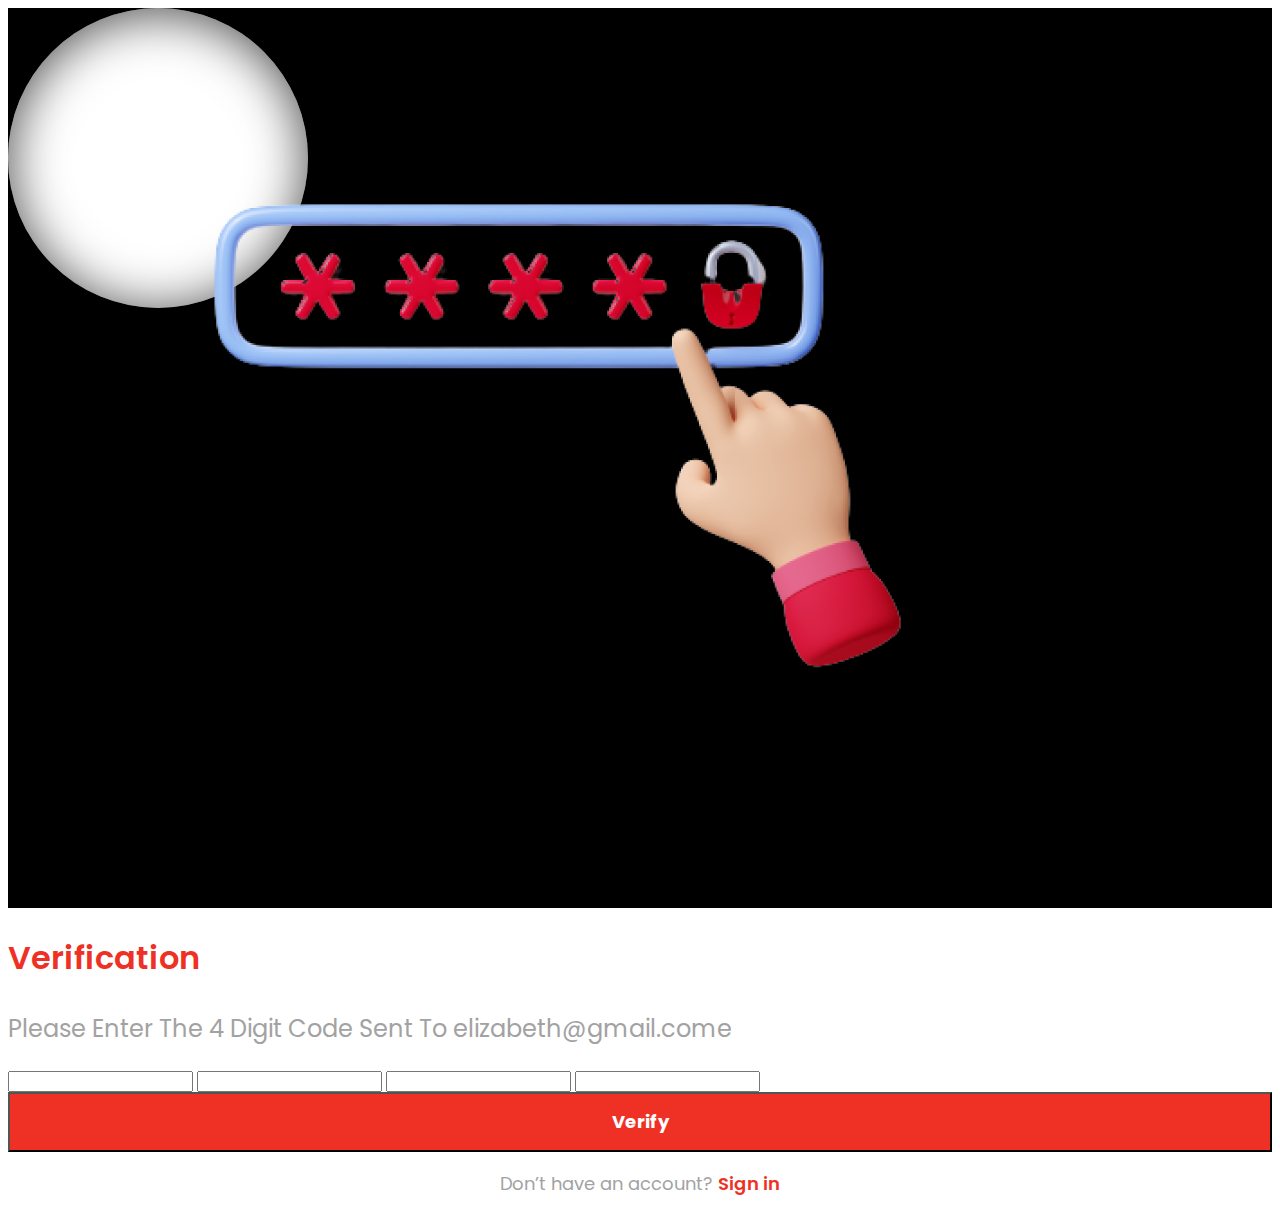
<file: verification.html>
<!DOCTYPE html>
<html lang="en">

<head>
    <meta charset="UTF-8">
    <meta http-equiv="X-UA-Compatible" content="IE=edge">
    <meta name="viewport" content="width=device-width, initial-scale=1.0">
    <title>Document</title>
    <link href="https://cdn.jsdelivr.net/npm/bootstrap@5.3.0-alpha3/dist/css/bootstrap.min.css" rel="stylesheet"
        integrity="sha384-KK94CHFLLe+nY2dmCWGMq91rCGa5gtU4mk92HdvYe+M/SXH301p5ILy+dN9+nJOZ" crossorigin="anonymous">
    <link rel="stylesheet" href="./assets/css/style.css">



</head>

<body>
    <!--###################> Sign up Start <################ -->
    <div class="container-fluid">
        <section class="login-signup">
            <div class="row">
                <!-- d-none d-sm-flex -->
                <div class=" col-md-6 log-left foget-pass d-flex   align-items-sm-center  justify-content-center ">
                    <div class="left-content mt-5 mt-sm-0">
                        <div class="semi-circle full-circle">
                            <img src="./assets/img/verification.png" alt="" class="verification-pass">
                        </div>
                       
                    </div>
                </div>
                <div class="col-md-6 ps-lg-5 position-relative">
                    <div class="container log-form text-center p-lg-5">
                        <div class="mb-5 log_main_heading">
                            <h1>Verification</h1>
                            <p>Please Enter The 4 Digit Code Sent To elizabeth@gmail.come</p>
                        </div>
                        <form >
                        
                            
                           <div class="otp_digi ">
                                <input type="text" class="">
                                <input type="text" class="">
                                <input type="text" class="">
                                <input type="text" class="">
                        </div>
                           
                               
                        
                            <div class="mt-5">
                            <a href="Newpassword.html">
                                    <button type="button" class="btn   btn-lg btn-block  log-input-btn button_log">Verify</button>
                            </a>
                            </div>
                        </form>
                    </div>
                    <div class="goto-signup position-relative" style="top: 100px;">
                        <p>Don’t have an account? <a href="Login.html">Sign in</a></p>
                    </div>
                </div>
            </div>
        </section>
    </div>
    <!--###################> Sign up End  <################ -->
    <script src="https://cdn.jsdelivr.net/npm/bootstrap@5.3.0-alpha3/dist/js/bootstrap.bundle.min.js"
        integrity="sha384-ENjdO4Dr2bkBIFxQpeoTz1HIcje39Wm4jDKdf19U8gI4ddQ3GYNS7NTKfAdVQSZe"
        crossorigin="anonymous"></script>
</body>

</html>
</file>
<file: assets/css/style.css>
@import url('https://fonts.googleapis.com/css2?family=Poppins:ital,wght@0,100;0,200;0,300;0,400;0,500;0,600;0,700;0,800;0,900;1,100;1,200;1,300;1,400;1,500;1,600;1,700;1,800;1,900&display=swap');
:root {
  --blue: #1e90ff;
  --white: #ffffff;
  --black:black;
  --heading-color:#EE3124;
  --paragragh-color:#929292;
  --paragraph-p:#A2A2A2;


}


.log-left{
    background-color: var(--black);
   position: relative;
 height: 106vh; 
}
 
.semi-circle {
  width: 22rem;
  height: 15rem;
  background-color:var(--white);
  border-radius: 15rem 15rem 0 0;
  position: relative;
}
.full-circle{
    width: 300px !important;
    height: 300px !important;
     border-radius:  50%;
     background: #FFFFFF;
box-shadow: inset 0px 4px 52px rgba(0, 0, 0, 0.72);
}

.log-logo{
    width: 80%;
    position: absolute;
    bottom: 0px;
    left: 50px;
}
.forgetpass{
     width: 80%;
    position: absolute;
    top: 50px;
    left: 50px;
}
.left-content p{
    
    position: absolute;
    left: 13%;

    font-family: 'Poppins';
font-style: normal;
font-weight: 400;
font-size: 18px;
line-height: 36px;
text-align: center;

color: var(--white);
}




.log_main_heading h1{
    font-family: 'Poppins';
font-style: normal;
font-weight: 600;
line-height: 58px;
/* identical to box height */

color:var(--heading-color);
}


.log_main_heading p{
     font-family: 'Poppins';
font-style: normal;
font-weight: 400;
font-size: 24px;
line-height: 36px;
/* identical to box height */


color: var(--paragraph-p);
}
.log-input-btn{
    width: 100%;
    height: 60px;

   
}
.log-input{
    padding-left: 10px;
    padding-right: 10px;
 background: rgba(162, 162, 162, 0.07);
border: 1px solid rgba(238, 49, 36, 0.36);
border-radius: 8px;
}
.log-input::placeholder{
    text-align: center;
    font-family: 'Poppins';
font-style: normal;
font-weight: 300;
font-size: 20px;
line-height: 30px;
/* identical to box height */


color: rgba(238, 49, 36, 0.36);
}
.forgetpass a{
font-family: 'Poppins';
font-style: normal;
font-weight: 400;
font-size: 20px;
line-height: 36px;
/* identical to box height */

text-decoration: none;
color: var(--heading-color);
margin-bottom: 50px;
}
.button_log{
    background-color: var(--heading-color);

    font-family: 'Poppins';
font-style: normal;
font-weight: 700;
font-size: 18px;
line-height: 36px;
/* identical to box height */


color: #FFFFFF;

}
.button_log:hover{
    background-color: var(--heading-color);
    color: #FFFFFF;
}
.button_google{
    background: rgba(162, 162, 162, 0.07);
border-radius: 8px;

font-family: 'Poppins';
font-style: normal;
font-weight: 600;
font-size: 18px;
line-height: 36px;
/* identical to box height */


color:var(--paragragh-color);
}

.button_google:hover{
    background: rgba(162, 162, 162, 0.07);
border-radius: 8px;

 

color:var(--paragragh-color);
}
.goto-signup{
    
    text-align: center;

    font-family: 'Poppins';
font-style: normal;
font-weight: 400;
font-size: 18px;
line-height: 27px;
/* identical to box height */


color: var(--paragraph-p);

   
}

.goto-signup a{
    
    text-align: center;

 font-family: 'Poppins';
font-style: normal;
font-weight: 600;
font-size: 18px;
line-height: 27px;
/* identical to box height */


color: #EE3124;

color: var(--heading-color);
text-decoration: none;

   
}
.foget-pass{
    height: 100vh !important;
}

.forgetpass_input::placeholder{
    text-align: left !important;
}
/*  ##################>media Query Start <############# */


 
@media (max-width:768px){

    .log-left{
    background-color: var(--black);
   position: relative;
    height:120vh;
}
.foget-pass{
    height: 140vh !important;
}    
}
@media(max-width:400px)
{
    .semi-circle {
  width: 18rem;
  height: 13rem;
  background-color:var(--white);
  border-radius: 10rem 10rem 0 0;
  position: relative;
}
.full-circle{
    width: 300px !important;
    height: 300px !important;
     border-radius:  50%;
     background: #FFFFFF;
box-shadow: inset 0px 4px 52px rgba(0, 0, 0, 0.72);
}
}
</file>
